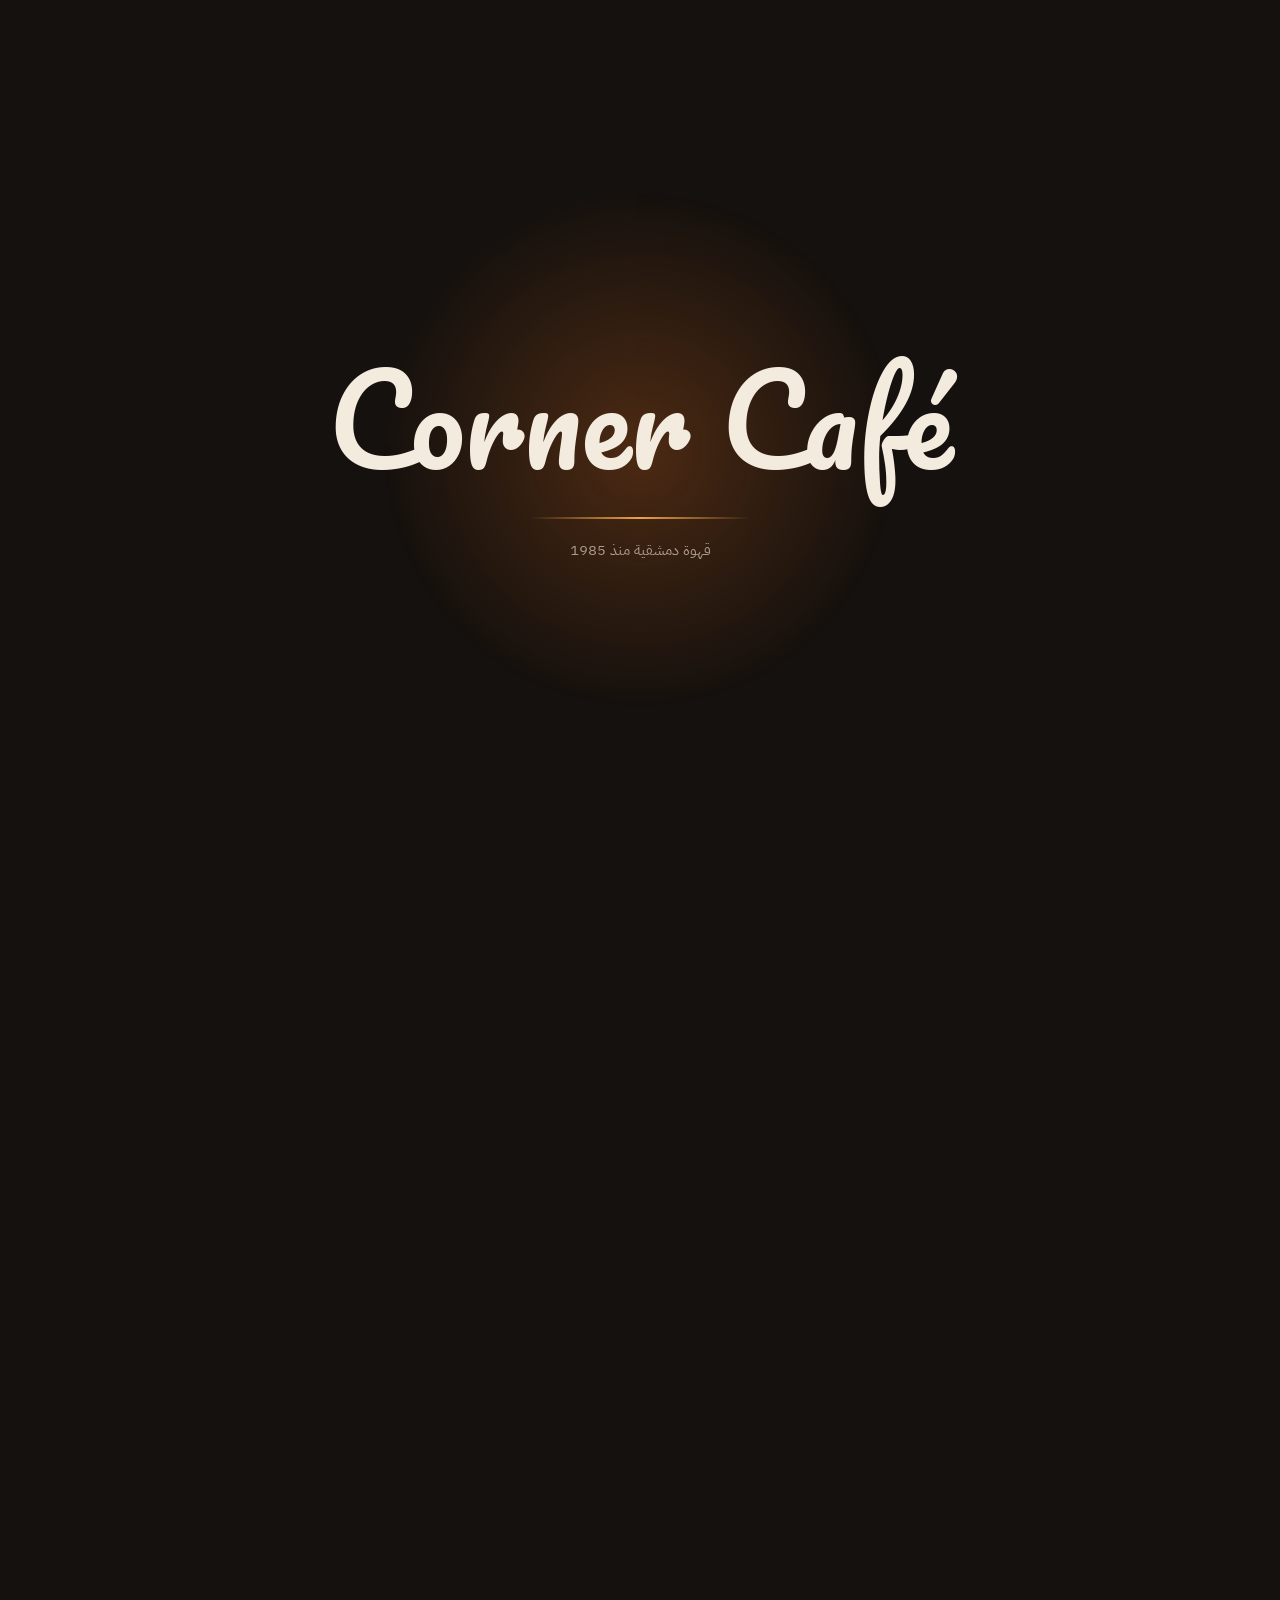
<file: index.html>
<!DOCTYPE html>
<html lang="ar" dir="rtl" data-theme="dark">
<head>
<meta charset="utf-8">
<meta name="viewport" content="width=device-width, initial-scale=1, viewport-fit=cover">
<title>القائمة</title>
<link rel="preload" href="/fonts/ibm-plex-sans-arabic-arabic-400-normal.woff2" as="font" type="font/woff2" crossorigin>
<link rel="preload" href="/fonts/ibm-plex-sans-arabic-arabic-600-normal.woff2" as="font" type="font/woff2" crossorigin>
<link rel="preload" href="/fonts/pacifico-latin-400-normal.woff2" as="font" type="font/woff2" crossorigin>
<link rel="stylesheet" href="/fonts/fonts.css">
<style>
:root[data-theme=light]{color-scheme:light;--ink:#faf5ee;--surface:#fffdf9;--raised:#f1e8dc;--line:#e2d5c4;--bone:#231a13;--muted:#6f6254;--amber:#c05610;--ember:#e07a33}
:root{color-scheme:dark;--ink:#15110e;--surface:#1e1814;--raised:#2a221c;--line:#3a2f26;--bone:#f4ebdf;--muted:#a99b8a;--amber:#f0a04b;--ember:#c8631f;
box-sizing:border-box;padding-top:env(safe-area-inset-top,0px);padding-bottom:env(safe-area-inset-bottom,0px)}
html{scroll-padding-top:env(safe-area-inset-top,0px);background:var(--ink)}
*,*::before,*::after{box-sizing:inherit}
body{margin:0;background:transparent;color:var(--bone);font:400 16px/1.5 IBM Plex Sans Arabic,system-ui,sans-serif;-webkit-font-smoothing:antialiased;padding-bottom:110px}
body::before{content:"";position:fixed;inset:0 0 auto;height:env(safe-area-inset-top,0px);background:var(--ink);z-index:60}
button{font:inherit;color:inherit;cursor:pointer;border:0;background:none}
:focus-visible{outline:2px solid var(--amber);outline-offset:3px}
.wrap{max-width:1120px;margin:0 auto;padding:0 20px}
header{position:relative;overflow:hidden;border-bottom:1px solid var(--line);padding:72px 0 52px}
header::after{content:"";position:absolute;right:-140px;top:-160px;width:440px;height:440px;border-radius:50%;background:var(--ember);opacity:.3;filter:blur(110px);pointer-events:none}
.kicker{color:var(--muted);font-size:14px;margin:0}
h1{font:600 clamp(48px,9vw,88px)/1.02 IBM Plex Sans Arabic,system-ui,sans-serif;margin:18px 0 0;letter-spacing:-.02em}
.tag{color:var(--muted);font-size:18px;max-width:34em;margin:18px 0 0}
.tools{display:flex;gap:14px;flex-wrap:wrap;margin-top:36px;position:relative;z-index:1}
.search{flex:1 1 320px;max-width:440px;background:var(--surface);border:1px solid var(--line);border-radius:99px;padding:14px 20px;color:var(--bone);font:inherit;transition:.2s}
.search:focus{border-color:var(--amber);background:var(--raised);outline:0}
.live{display:flex;align-items:center;gap:10px;background:var(--surface);border:1px solid var(--line);border-radius:99px;padding:12px 20px;font-size:14px}
.dot{width:10px;height:10px;border-radius:50%;background:#34d399;animation:ping 1.8s infinite}
@keyframes ping{0%{box-shadow:0 0 0 0 rgba(52,211,153,.6)}100%{box-shadow:0 0 0 10px rgba(52,211,153,0)}}
nav{position:sticky;top:env(safe-area-inset-top,0px);z-index:50;background:color-mix(in srgb,var(--ink) 85%,transparent);backdrop-filter:blur(10px);border-bottom:1px solid var(--line)}
nav .wrap{display:flex;gap:8px;overflow-x:auto;padding-top:12px;padding-bottom:12px;scrollbar-width:none}
nav .wrap::-webkit-scrollbar{display:none}
.tab{white-space:nowrap;padding:9px 20px;border-radius:99px;color:var(--muted);font-size:14px;font-weight:500;transition:.3s}
.tab:hover{background:var(--raised);color:var(--bone)}
.tab[aria-pressed=true]{background:var(--amber);color:var(--on,var(--ink));box-shadow:0 0 0 1px color-mix(in srgb,var(--amber) 35%,transparent),0 14px 40px -14px color-mix(in srgb,var(--ember) 60%,transparent)}
.grid{display:grid;gap:24px;grid-template-columns:1fr;padding:40px 0}
@media(min-width:640px){.grid{grid-template-columns:repeat(2,1fr)}}
@media(min-width:1000px){.grid{grid-template-columns:repeat(3,1fr)}}
.card{display:flex;flex-direction:column;background:var(--surface);border:1px solid var(--line);border-radius:24px;overflow:hidden;transition:.3s}
.card:hover{transform:scale(1.02);border-color:color-mix(in srgb,var(--amber) 50%,transparent);box-shadow:0 0 0 1px color-mix(in srgb,var(--amber) 35%,transparent),0 18px 50px -18px color-mix(in srgb,var(--ember) 45%,transparent)}
.pic{position:relative;aspect-ratio:4/3;display:grid;place-items:center;font-size:76px;overflow:hidden}
.pic span.e{transition:transform .6s}
.card:hover .pic span.e{transform:scale(1.15) rotate(-4deg)}
.pic img,.th img{position:absolute;inset:0;width:100%;height:100%;object-fit:cover;transition:transform .7s}
.card:hover .pic img{transform:scale(1.1)}
.th{position:relative;overflow:hidden}
.card{position:relative}
.sold{position:absolute;inset:0;z-index:3;display:grid;place-items:center;border-radius:inherit;background:color-mix(in srgb,var(--ink) 28%,transparent);-webkit-backdrop-filter:blur(3.5px) saturate(.85);backdrop-filter:blur(3.5px) saturate(.85);cursor:not-allowed}
.soldt{position:absolute;inset:0;z-index:4;display:grid;place-items:center;text-align:center;padding:8px;font-size:clamp(15px,4.4vw,22px);font-weight:500;line-height:1.35;color:#ffffffe6;letter-spacing:.02em;text-shadow:0 2px 18px #000a;pointer-events:none}
@media(max-width:639px){.soldt{font-size:13px;padding:6px}}
.card:has(.sold):hover{transform:none;box-shadow:none}
.badge{position:absolute;inset-inline-start:12px;top:12px;font-size:12px;font-weight:600;padding:4px 12px;border-radius:99px;background:var(--bone);color:var(--ink)}
.b-best{background:var(--amber)}.b-spicy{background:#ef4444;color:#fff}.b-veg{background:#34d399}
.body{display:flex;flex-direction:column;flex:1;padding:20px}
.row{display:flex;justify-content:space-between;gap:12px;align-items:flex-start}
h3{font:600 20px/1.25 IBM Plex Sans Arabic,system-ui,sans-serif;margin:0}
.price{color:var(--amber);font-weight:600}
.desc{color:var(--muted);font-size:14px;margin:8px 0 18px;flex:1}
.act{display:flex;justify-content:flex-end}
.add{background:var(--amber);color:var(--on,var(--ink));font-weight:600;font-size:14px;padding:10px 20px;border-radius:99px;transition:transform .2s}
.add:hover{transform:scale(1.06)}.add:active{transform:scale(.95)}
.step{display:flex;align-items:center;gap:14px;border:1px solid color-mix(in srgb,var(--amber) 60%,transparent);border-radius:99px;padding:5px 8px}
.step b{min-width:16px;text-align:center;font-size:14px}
.rd{width:32px;height:32px;border-radius:50%;display:grid;place-items:center;font-size:18px;line-height:1}
.rd:hover{background:var(--raised)}.rd.p{background:var(--amber);color:var(--on,var(--ink))}
.empty{grid-column:1/-1;text-align:center;color:var(--muted);padding:80px 0}
.bar{position:fixed;left:50%;bottom:calc(24px + env(safe-area-inset-bottom,0px));transform:translateX(-50%);z-index:40;display:flex;align-items:center;gap:14px;background:var(--amber);color:var(--on,var(--ink));font-weight:600;padding:12px 24px 12px 14px;border-radius:99px;box-shadow:0 0 0 1px color-mix(in srgb,var(--amber) 35%,transparent),0 18px 50px -10px color-mix(in srgb,var(--ember) 60%,transparent);transition:transform .2s;white-space:nowrap}
.bar:hover{transform:translateX(-50%) scale(1.05)}
.cnt{display:grid;place-items:center;min-width:28px;height:28px;border-radius:50%;background:var(--ink);color:var(--amber);font-size:14px;animation:pop .3s}
@keyframes pop{50%{transform:scale(1.35)}}
.ov{position:fixed;inset:0;z-index:70;background:rgba(0,0,0,.6);backdrop-filter:blur(4px)}
.dr{position:fixed;top:0;inset-inline-end:0;bottom:0;width:min(440px,100%);z-index:71;background:var(--surface);border-inline-start:1px solid var(--line);display:flex;flex-direction:column;animation:in .35s cubic-bezier(.2,.8,.2,1);padding-top:env(safe-area-inset-top,0px)}
@keyframes in{from{transform:translateX(calc(100% * var(--d,1)))}}
.dh{display:flex;justify-content:space-between;align-items:center;padding:20px;border-bottom:1px solid var(--line)}
.dh h2{font:600 26px IBM Plex Sans Arabic,system-ui,sans-serif;margin:0}
.x{width:40px;height:40px;border-radius:50%;font-size:22px}.x:hover{background:var(--raised)}
.lines{flex:1;overflow-y:auto;list-style:none;margin:0;padding:0 20px}
.lines li{display:flex;align-items:center;gap:14px;padding:16px 0;border-bottom:1px solid var(--line)}
.th{width:56px;height:56px;border-radius:14px;display:grid;place-items:center;font-size:30px}
.lines .n{flex:1;font-weight:500;line-height:1.25}.lines .n small{display:block;color:var(--amber);margin-top:4px;font-size:14px}
.ft{padding:20px calc(20px + env(safe-area-inset-bottom,0px)) 20px 20px;border-top:1px solid var(--line);font-size:14px}
.ft div{display:flex;justify-content:space-between;color:var(--muted);margin-bottom:8px}
.ft .t{color:var(--bone);font-size:18px;font-weight:600;padding-top:8px}
.go{width:100%;margin-top:14px;background:var(--amber);color:var(--on,var(--ink));font-weight:600;padding:14px;border-radius:99px}
.msg{flex:1;display:flex;flex-direction:column;align-items:center;justify-content:center;text-align:center;gap:10px;padding:32px;color:var(--muted)}
.msg h2{font:600 24px IBM Plex Sans Arabic,system-ui,sans-serif;color:var(--bone);margin:0}
.sk{background:linear-gradient(100deg,var(--raised) 30%,var(--line) 50%,var(--raised) 70%)!important;background-size:200% 100%!important;animation:sh 1.3s infinite linear}
.sk .e{opacity:0}
@keyframes sh{to{background-position:-200% 0}}
.skl{height:16px;border-radius:8px;background:var(--raised);animation:pu 1.3s infinite}
@keyframes pu{50%{opacity:.5}}
.chips{display:flex;flex-wrap:wrap;align-items:center;gap:12px;padding-top:32px}
.chip{display:flex;align-items:center;gap:8px;border:1px solid var(--line);border-radius:99px;padding:8px 16px;font-size:14px;color:var(--muted);transition:.3s}
.chip:hover{border-color:var(--muted);color:var(--bone)}
.chip[aria-pressed=true]{border-color:var(--amber);background:color-mix(in srgb,var(--amber) 15%,transparent);color:var(--amber)}
.count{margin-inline-start:auto;color:var(--muted);font-size:14px}
.toast{position:fixed;left:50%;top:calc(16px + env(safe-area-inset-top,0px));transform:translate(-50%,-160%);opacity:0;z-index:80;display:flex;align-items:center;gap:10px;background:color-mix(in srgb,var(--surface) 95%,transparent);border:1px solid color-mix(in srgb,var(--amber) 40%,transparent);border-radius:99px;padding:12px 20px;font-size:14px;font-weight:500;box-shadow:0 0 0 1px color-mix(in srgb,var(--amber) 20%,transparent),0 18px 50px -18px color-mix(in srgb,var(--ember) 50%,transparent);backdrop-filter:blur(8px);transition:transform .35s cubic-bezier(.2,.8,.2,1),opacity .35s;pointer-events:none;white-space:nowrap;max-width:calc(100vw - 32px)}
.toast.show{transform:translate(-50%,0);opacity:1}
[dir=rtl]{--d:-1}
[dir=rtl] body,[dir=rtl] h1,[dir=rtl] h2,[dir=rtl] h3,[dir=rtl] button,[dir=rtl] input{font-family:IBM Plex Sans Arabic,system-ui,sans-serif}
#bg{position:fixed;inset:0;z-index:-1;width:100%;height:100%;pointer-events:none}
.ctl{position:absolute;top:20px;inset-inline-end:20px;z-index:2;display:flex;gap:8px}
.ib{height:40px;min-width:40px;padding:0 12px;display:flex;align-items:center;justify-content:center;gap:6px;border:1px solid var(--line);border-radius:99px;background:var(--surface);color:var(--bone);font-size:14px;font-weight:600;transition:.2s}
.ib:hover{border-color:var(--amber);transform:scale(1.05)}
@media(prefers-reduced-motion:reduce){*{animation-duration:.01ms!important;transition-duration:.01ms!important}}

.add:disabled{opacity:.4;cursor:not-allowed;transform:none}
.ap{position:fixed;inset:0;z-index:90;background:var(--ink);overflow-y:auto;padding:calc(20px + env(safe-area-inset-top,0px)) 0 60px}
.ah{display:flex;justify-content:space-between;align-items:center;gap:12px;flex-wrap:wrap;margin-bottom:16px}
.ah h2{font:600 30px IBM Plex Sans Arabic,system-ui,sans-serif;margin:0}.ctl2{display:flex;gap:8px}
.atabs{display:flex;gap:8px;margin-bottom:20px;overflow-x:auto;scrollbar-width:none}
.ghost{border:1px solid var(--line);border-radius:99px;padding:9px 16px;font-size:14px;background:var(--surface);transition:.2s}.ghost:hover{border-color:var(--amber)}
.dg{color:#ef4444}
.rows{display:flex;flex-direction:column;gap:10px;margin:16px 0}
.rw{display:flex;align-items:center;gap:12px;background:var(--surface);border:1px solid var(--line);border-radius:18px;padding:10px 14px}
.rw .n{flex:1;min-width:0;line-height:1.3}.rw .n b{display:block;font-weight:600}.rw .n small{display:block;color:var(--muted);font-size:13px}
.sw{width:46px;height:26px;border-radius:99px;background:var(--raised);border:1px solid var(--line);position:relative;flex:none}
.sw::after{content:"";position:absolute;top:2px;inset-inline-start:2px;width:20px;height:20px;border-radius:50%;background:#fff;transition:.2s}
.sw[aria-checked=true]{background:var(--amber)}.sw[aria-checked=true]::after{inset-inline-start:22px}
.pn{background:var(--surface);border:1px solid var(--line);border-radius:24px;padding:20px;display:flex;flex-direction:column;gap:14px;margin-bottom:16px}
.fl{display:flex;flex-direction:column;gap:6px;font-size:13px;color:var(--muted)}
.fi{background:var(--raised);border:1px solid var(--line);border-radius:14px;padding:11px 14px;color:var(--bone);font:inherit;width:100%}.fi:focus{border-color:var(--amber);outline:0}
.g2{display:grid;grid-template-columns:1fr 1fr;gap:12px}.ck{display:flex;gap:8px;align-items:center}.br{display:flex;gap:10px;justify-content:flex-end;flex-wrap:wrap}
.mo{position:fixed;inset:0;z-index:95;background:rgba(0,0,0,.6);backdrop-filter:blur(4px);display:grid;place-items:center;padding:16px}
.md{width:min(480px,100%);max-height:92vh;overflow-y:auto;margin:0}
.lg{width:min(360px,calc(100% - 32px));margin:18vh auto 0;display:flex;flex-direction:column;gap:12px;text-align:center}.lg h2{font:600 30px IBM Plex Sans Arabic,system-ui,sans-serif;margin:0}
.stats{display:grid;grid-template-columns:repeat(3,1fr);gap:12px}.stats div{background:var(--surface);border:1px solid var(--line);border-radius:18px;padding:14px;display:flex;flex-direction:column}.stats b{font:600 20px IBM Plex Sans Arabic,system-ui,sans-serif;color:var(--amber)}.stats span{font-size:13px;color:var(--muted)}
.ir{display:flex;gap:12px;align-items:center}.pv{width:64px;height:64px;border-radius:14px;background:var(--raised);overflow:hidden;flex:none}.pv img{width:100%;height:100%;object-fit:cover}.ic{flex:1;min-width:0;display:flex;flex-direction:column;gap:6px}
.sc{display:flex;gap:8px;flex-wrap:wrap;align-items:center}.sc button{width:30px;height:30px;border-radius:50%;border:2px solid var(--line)}
.qb{background:#fff;padding:14px;border-radius:18px;display:inline-block}.mt{color:var(--muted);text-align:center;padding:40px 0;margin:0}
@media print{body>*{visibility:hidden}#qrp,#qrp *{visibility:visible}#qrp{position:fixed;inset:0;background:#fff;color:#000;justify-content:center}}

body{line-height:1.75;-webkit-tap-highlight-color:transparent}
h1{font-family:Pacifico,Aref Ruqaa,IBM Plex Sans Arabic,serif;font-weight:400;line-height:1.35;letter-spacing:0;font-size:clamp(40px,12vw,76px);margin-top:12px}
h3{font-weight:600;line-height:1.5}

body{padding-bottom:40px}
header{padding:36px 0 24px}
.kicker{font-size:15px}.tag{font-size:17px;margin-top:12px}
.tools{margin-top:22px;gap:10px}.search{flex:1 1 100%;max-width:none;font-size:17px}
.tab{min-height:44px;font-size:16px;padding:9px 20px}
.chips{padding-top:20px}.grid{gap:14px;padding:20px 0 28px}
@media(max-width:639px){.wrap{padding:0 16px}.card{flex-direction:row;border-radius:20px}.pic{width:116px;aspect-ratio:auto;min-height:116px;flex:none;font-size:42px}.body{padding:12px 14px;min-width:0;justify-content:center}.row{flex-direction:column;gap:2px}h3{font-size:18px}.desc{font-size:14.5px;margin:4px 0 6px;flex:none;display:-webkit-box;-webkit-line-clamp:2;-webkit-box-orient:vertical;overflow:hidden}.price{font-size:16px}}
@media(hover:none){.card:hover{transform:none;box-shadow:none}.card:hover .pic img{transform:none}}

.e{position:absolute;inset:0;display:grid;place-items:center}.e svg{width:80%;height:80%;filter:drop-shadow(0 6px 10px #0006)}

header{padding:22px 0 16px}
h1{font-size:clamp(34px,10.5vw,60px);margin:6px 0 0;text-wrap:balance}
.kicker{font-size:14px}.tag{font-size:15px;margin-top:8px}
.tools{margin-top:16px;gap:8px}.search{min-width:0;width:100%;flex:1 1 100%;padding:12px 18px}
.live{padding:6px 14px;font-size:13px}.chips{padding-top:14px}
@media(max-width:639px){.pic{width:104px;min-height:104px}}

/* compact phone layout */
@media(max-width:639px){
body{font-size:14px;line-height:1.5;padding-bottom:24px}
.wrap{padding:0 12px}
header{padding:12px 0 10px}
.kicker{font-size:12px}
h1{font-size:clamp(26px,8.5vw,34px);margin:2px 0 0;line-height:1.3}
.tag{font-size:13px;margin-top:2px;line-height:1.5}
.tools{margin-top:10px;gap:6px}
.search{padding:9px 14px;font-size:14px;min-height:0}
.live{padding:4px 10px;font-size:12px;gap:6px}.dot{width:8px;height:8px}
nav .wrap{padding-top:8px;padding-bottom:8px;gap:6px}
.tab{min-height:34px;font-size:14px;padding:5px 14px}
.chips{padding-top:8px}.count{font-size:12px}
.grid{gap:8px;padding:8px 0 20px}
.card{border-radius:14px}
.pic{width:84px;min-height:84px}
.body{padding:8px 10px}
h3{font-size:15px;line-height:1.35}
.price{font-size:13px}
.desc{font-size:12px;line-height:1.45;margin:2px 0 0}
.badge{font-size:10px;padding:1px 8px;inset-inline-start:5px;top:5px}
}

/* ===== ترويسة: الاسم بالمنتصف + البحث ===== */
header#hero{padding:44px 0 20px;text-align:center}
header#hero .wrap{text-align:center}
header#hero h1{font-size:clamp(44px,15vw,120px);margin:0 0 20px;line-height:1.4;text-align:center;text-wrap:balance}
header#hero .tools{margin:0 auto;max-width:560px;justify-content:center}
/* ===== شاشة افتتاحية (أنيميشن Cinder & Salt) ===== */
.card.rise{animation:rise .5s cubic-bezier(.2,.8,.2,1) backwards;animation-delay:calc(var(--i)*45ms)}
@keyframes rise{from{opacity:0;transform:translateY(28px)}}
body:not(.ready) .rv{opacity:0}
.ready .rv{animation:rise .5s cubic-bezier(.2,.8,.2,1) backwards;animation-delay:calc(var(--r)*60ms)}
#intro{position:fixed;inset:0;z-index:200;cursor:pointer}
body:not(.ready) header,body:not(.ready) nav,body:not(.ready) main{visibility:hidden}
.ready nav,.ready main{animation:fi .5s backwards}
@keyframes fi{from{opacity:0}}
#intro .mark{position:absolute;inset:0;display:flex;flex-direction:column;align-items:center;justify-content:center;gap:18px;padding:0 20px;text-align:center;transition:opacity .5s,transform .9s,filter .6s}
#intro.out .mark{opacity:0;transform:scale(1.12);filter:blur(8px)}
#intro .glow{position:absolute;left:50%;top:50%;width:520px;height:520px;max-width:90vw;transform:translate(-50%,-50%);border-radius:50%;background:var(--ember);opacity:.28;filter:blur(110px);animation:gl 2.4s ease-out both}
@keyframes gl{from{opacity:0;transform:translate(-50%,-50%) scale(.4)}}
#intro .nm{position:relative;font:400 clamp(44px,13vw,120px)/1.35 "Pacifico","Aref Ruqaa","IBM Plex Sans Arabic",serif;letter-spacing:0;display:flex;flex-wrap:wrap;justify-content:center;color:var(--bone)}
#intro .nm span{display:inline-block;animation:lt .9s cubic-bezier(.2,.8,.2,1) backwards;animation-delay:calc(var(--k)*55ms + .2s)}
@keyframes lt{from{opacity:0;transform:translateY(40px) rotate(4deg);filter:blur(12px)}}
#intro .ln{position:relative;height:2px;width:min(220px,50vw);background:linear-gradient(90deg,transparent,var(--amber),transparent);animation:lw .9s .9s cubic-bezier(.2,.8,.2,1) backwards}
@keyframes lw{from{transform:scaleX(0);opacity:0}}
#intro p{position:relative;margin:0;color:var(--muted);font-size:15px;animation:fd .8s 1.3s backwards}
@keyframes fd{from{opacity:0;transform:translateY(10px)}}
/* ===== خلفيات أشفّ ===== */
.card{background:color-mix(in srgb,var(--bone) 5%,transparent);border-color:color-mix(in srgb,var(--bone) 14%,transparent);-webkit-backdrop-filter:none;backdrop-filter:none}
.search{background:color-mix(in srgb,var(--bone) 6%,transparent);border-color:color-mix(in srgb,var(--bone) 16%,transparent);-webkit-backdrop-filter:none;backdrop-filter:none}
.search:focus{background:color-mix(in srgb,var(--bone) 10%,transparent)}
nav{background:color-mix(in srgb,var(--ink) 12%,transparent);border-bottom-color:color-mix(in srgb,var(--bone) 12%,transparent);-webkit-backdrop-filter:blur(14px);backdrop-filter:blur(14px)}
.tab:hover{background:color-mix(in srgb,var(--bone) 10%,transparent)}
.chip{background:color-mix(in srgb,var(--bone) 4%,transparent);border-color:color-mix(in srgb,var(--bone) 16%,transparent)}
.dr{background:color-mix(in srgb,var(--surface) 88%,transparent);-webkit-backdrop-filter:none;backdrop-filter:none}
.ov{background:rgba(0,0,0,.4);-webkit-backdrop-filter:none;backdrop-filter:none}
.toast{-webkit-backdrop-filter:none;backdrop-filter:none}

/* أداء: توهج بتدرّج لوني بدل blur ضخم + تأخير الأنيميشن لحد ما الشاشة تنفتح */
#intro .glow{background:radial-gradient(closest-side,color-mix(in srgb,var(--ember) 70%,transparent),transparent);filter:none;opacity:.45;will-change:transform,opacity}
header::after{background:radial-gradient(closest-side,color-mix(in srgb,var(--ember) 70%,transparent),transparent);filter:none;opacity:.3}
body:not(.ready) .card.rise{animation-play-state:paused}
#intro .mark,#intro .nm span{will-change:transform,opacity}

/* السعر على يسار البطاقة بنفس سطر الاسم */
.row{flex-direction:row!important;justify-content:space-between;align-items:baseline;gap:10px!important}
.row h3{flex:1;min-width:0}
.row .price{flex:none;white-space:nowrap}
/* اسم المقهى: Pacifico (أقوى من قاعدة [dir=rtl] h1) */
html header#hero h1#brand{font-family:Pacifico,"Aref Ruqaa","IBM Plex Sans Arabic",serif!important;font-weight:400!important}
</style>
<script>var r=document.documentElement;r.dataset.theme="dark";r.lang="ar";r.dir="rtl"</script>
<script src="/vendor/supabase.js"></script>
<script src="config.js"></script>
</head>
<body>
<canvas id="bg" aria-hidden="true"></canvas>

<div id="intro" aria-hidden="true"><div class="mark"><div class="glow"></div><div class="nm" id="inm"></div><div class="ln"></div><p id="isub"></p></div></div>
<header id="hero"><div class="wrap">
  <img id="logo" alt="" hidden style="width:64px;height:64px;border-radius:50%;object-fit:cover;margin-bottom:16px">
  <h1 class="rv" style="--r:0" id="brand">Corner Café</h1>
  <div class="tools rv" style="--r:1"><input id="q" class="search" type="search" placeholder="ابحث عن مشروب أو حلوى" aria-label="بحث في القائمة"></div>
</div></header>
<nav aria-label="Menu categories"><div class="wrap" id="tabs"></div></nav>
<main class="wrap"><div class="chips" id="chips"></div><div class="grid" id="grid"></div></main>
<div class="toast" id="toast" role="status" aria-live="polite"></div>


<script>
const SEEDC=["الكل","مشروبات ساخنة","مشروبات باردة","حلويات","مأكولات خفيفة"];
// h = gradient hue for the dish tile, e = emoji
const SEED=[
{id:"h1",img:"img/h1.jpg",c:1,n:"قهوة عربية",p:120,e:"☕",h:30,d:"قهوة مهيّلة بالهيل تُقدَّم بدلّة نحاسية."},
{id:"h2",img:"img/h2.jpg",c:1,n:"إسبريسو",p:100,e:"☕",h:24,d:"جرعة مركزة من القهوة الغنية مع طبقة كريمية كثيفة."},
{id:"h3",img:"img/h3.jpg",c:1,n:"كابتشينو",p:180,t:"الأكثر طلباً",e:"☕",h:34,d:"مزيج متوازن من الإسبريسو والحليب المبخر مع رغوة غنية ومزينة بالرسم."},
{id:"h4",img:"img/h4.jpg",c:1,n:"لاتيه",p:200,e:"🥛",h:36,d:"قهوة إسبريسو مع حليب مبخر ورغوة ناعمة."},
{id:"h5",img:"img/h5.jpg",c:1,n:"شاي بالنعناع",p:80,e:"🍵",h:26,d:"شاي أخضر دافئ بأوراق النعناع الطازجة."},
{id:"k1",img:"img/k1.jpg",c:2,n:"آيس لاتيه",p:220,e:"🧊",h:30,d:"إسبريسو مركز مع حليب بارد ومكعبات الثلج."},
{id:"k2",img:"img/k2.jpg",c:2,n:"ليموناضة بالنعناع",p:150,e:"🍋",h:60,d:"عصير ليمون طازج ومنعش مع أوراق النعناع."},
{id:"k3",img:"img/k3.jpg",c:2,n:"موهيتو فريز",p:200,t:"جديد",e:"🍓",h:350,d:"موهيتو فوار بالفراولة الطازجة والنعناع والليمون."},
{id:"s1",img:"img/s1.jpg",c:3,n:"بوظة بالفستق",p:200,e:"🍨",h:90,d:"آيس كريم كريمي بنكهة الفستق الحلبي وقطع المقرمشة."},
{id:"s2",img:"img/s2.jpg",c:3,n:"براونيز",p:180,t:"الأكثر طلباً",e:"🍫",h:20,d:"قطع كيك براونيز غنية بالشوكولاتة الداكنة."},
{id:"f1",img:"img/f1.jpg",c:4,n:"كرواسان بالجبنة",p:150,e:"🥐",h:40,d:"كرواسون دافئ محشو بالجبنة الذائبة."},
{id:"p1",img:"img/p1.jpg",c:4,n:"بوشار",p:100,e:"🍿",h:44,d:"فشار طازج ومقرمش مملح بخفة."},
{id:"f3",img:"img/f3.jpg",c:4,n:"كرواسان بالشوكولا",p:170,e:"🥐",h:28,d:"كرواسون هش محشو ومزين بالشوكولاتة الغنية."}
];
const SK="cafe-cache";let CATS,MENU,ST;
const DEF_ST={name:"Corner Café",kicker:"قهوة دمشقية منذ 1985",tag:"قهوة مختارة وحلويات طازجة، بنكهة الشام.",tables:"مفتوح يومياً 8 ص – 12 م",logo:"",color:"",cur:"SYP",svc:0,url:"",ca:{}};
/* كاش محلي للعرض السريع (أو القائمة الأصلية إذا ما في اتصال)، وبعدها نسحب الجديد من Supabase */
function loadData(){let d=null;try{d=JSON.parse(localStorage.getItem(SK))}catch(e){}
 ST=Object.assign({},DEF_ST,d&&d.st);CATS=d&&Array.isArray(d.cats)&&d.cats.length?d.cats:SEEDC.slice();MENU=d&&Array.isArray(d.menu)?d.menu:SEED.map(x=>({...x,ok:true}))}
const CFG=window.CAFE_CONFIG||{};
const sb=(window.supabase&&CFG.SUPABASE_URL&&!/YOUR-/.test(CFG.SUPABASE_URL))?window.supabase.createClient(CFG.SUPABASE_URL,CFG.SUPABASE_ANON_KEY):null;
let syncing=false,again=false;
async function sync(){if(!sb)return;if(syncing){again=true;return}syncing=true;
 try{const[c,m,s]=await Promise.all([sb.from("categories").select("*").order("id"),sb.from("menu_items").select("*").order("sort").order("created_at"),sb.from("settings").select("data").eq("id",1).maybeSingle()]);
  const err=c.error||m.error||s.error;if(err)throw err;
  const cats=["الكل"];c.data.forEach(x=>{cats[x.id]=x.name});
  const d={st:Object.assign({},DEF_ST,s.data&&s.data.data),cats,menu:m.data};
  try{localStorage.setItem(SK,JSON.stringify(d))}catch(e){}
  CATS=d.cats;MENU=d.menu;ST=d.st;if(cat>=CATS.length)cat=0;applyUI();
 }catch(e){console.warn("Supabase sync failed",e)}
 syncing=false;if(again){again=false;sync()}}
function startSync(){sync();if(!sb)return;let t;const go=()=>{clearTimeout(t);t=setTimeout(sync,300)};
 const ch=sb.channel("cafe-live");["menu_items","categories","settings"].forEach(tb=>ch.on("postgres_changes",{event:"*",schema:"public",table:tb},go));ch.subscribe();
 document.addEventListener("visibilitychange",()=>{if(!document.hidden)sync()})}
loadData();
const PH={};
function art(d){const h=d.h||30,e=d.e||"",k=s=>[...s].some(c=>e.includes(c));
 const kind=k("☕🥛")?"cup":k("🍵")?"tea":k("🧊🍋🍓🍹🥤🍊🍉")?"ice":k("🍨🍦")?"cream":k("🍫🍪🍰🧁🍩🍮")?"cake":k("🥐🍞🥖")?"cro":k("🥪🍔🌯")?"sand":(["cup","cup","ice","cake","cro"][d.c]||"cup");
 const L=`hsl(${h} 70% 56%)`,D=`hsl(${h} 55% 24%)`,M=`hsl(${h} 55% 42%)`;
 const S={
 cup:`<ellipse cx="100" cy="152" rx="64" ry="13" fill="#f4ebdf" opacity=".9"/><path d="M52 84H148V114A48 36 0 0 1 52 114Z" fill="#fff8ef"/><ellipse cx="100" cy="84" rx="48" ry="10" fill="#e8dccb"/><ellipse cx="100" cy="85" rx="42" ry="7" fill="${D}"/><path d="M148 94h8a14 14 0 0 1 0 26h-10" fill="none" stroke="#fff8ef" stroke-width="7" stroke-linecap="round"/><path d="M84 66c-9-10 9-14 0-26M104 66c-9-10 9-14 0-26M124 66c-9-10 9-14 0-26" fill="none" stroke="#fff" stroke-opacity=".55" stroke-width="4" stroke-linecap="round"/>`,
 tea:`<ellipse cx="100" cy="154" rx="44" ry="9" fill="#f4ebdf" opacity=".9"/><path d="M70 72h60l-7 82H77z" fill="#fff" fill-opacity=".14" stroke="#fff" stroke-opacity=".8" stroke-width="3" stroke-linejoin="round"/><path d="M72.5 92h55l-4.5 60H77z" fill="hsl(26 75% 40%)" fill-opacity=".92"/><path d="M96 74c-10-22 6-36 24-32-4 20-12 30-24 32zM104 78c8-18 24-24 36-14-8 16-22 20-36 14z" fill="#5fc99a"/>`,
 ice:`<path d="M62 54h76l-9 100a9 9 0 0 1-9 8H80a9 9 0 0 1-9-8z" fill="#fff" fill-opacity=".14" stroke="#fff" stroke-opacity=".8" stroke-width="3" stroke-linejoin="round"/><path d="M66.5 84h67l-5 70a6 6 0 0 1-6 5H78a6 6 0 0 1-6-5z" fill="${L}" fill-opacity=".92"/><rect x="78" y="70" width="24" height="24" rx="5" fill="#fff" fill-opacity=".6" transform="rotate(-14 90 82)"/><rect x="102" y="86" width="22" height="22" rx="5" fill="#fff" fill-opacity=".5" transform="rotate(12 113 97)"/><path d="M116 22l-10 80" stroke="#fff" stroke-width="6" stroke-linecap="round"/>`,
 cream:`<ellipse cx="100" cy="156" rx="46" ry="9" fill="#f4ebdf" opacity=".9"/><path d="M68 112h64l-10 44H78z" fill="#fff8ef"/><circle cx="86" cy="104" r="24" fill="${L}"/><circle cx="116" cy="106" r="22" fill="hsl(${h+40} 55% 66%)"/><circle cx="100" cy="82" r="22" fill="hsl(${h+80} 50% 72%)"/><circle cx="100" cy="58" r="7" fill="#e0453a"/>`,
 cake:`<ellipse cx="100" cy="158" rx="68" ry="12" fill="#fff" opacity=".85"/><path d="M58 104l44-22 46 22-46 24z" fill="${M}"/><path d="M58 104l44 24v30L58 134z" fill="${D}"/><path d="M102 128l46-24v30l-46 24z" fill="hsl(${h} 50% 32%)"/><circle cx="90" cy="102" r="4" fill="#fff" opacity=".5"/><circle cx="112" cy="108" r="4" fill="#fff" opacity=".5"/><circle cx="102" cy="94" r="4" fill="#fff" opacity=".5"/>`,
 cro:`<path d="M36 132C36 90 70 64 100 64s64 26 64 68c-18-10-26-26-64-26s-46 16-64 26z" fill="hsl(34 78% 58%)"/><path d="M70 82l10 28M100 70v34M130 82l-10 28" stroke="hsl(30 70% 38%)" stroke-width="4" stroke-linecap="round" fill="none"/><path d="M44 122c18-8 30-20 56-20s38 12 56 20" stroke="#fff" stroke-opacity=".3" stroke-width="4" fill="none" stroke-linecap="round"/>`,
 sand:`<path d="M46 98a54 30 0 0 1 108 0z" fill="#e3b46a"/><rect x="40" y="98" width="120" height="9" rx="4" fill="#f2c94c"/><path d="M38 109q12 9 24 0t24 0 24 0 24 0 24 0v6H38z" fill="#5fc99a"/><rect x="42" y="117" width="116" height="10" rx="5" fill="#e0453a"/><rect x="46" y="127" width="108" height="22" rx="11" fill="#e3b46a"/>`};
 return `<svg viewBox="0 0 200 200" aria-hidden="true">${S[kind]}</svg>`}
// Real Unsplash photo with explicit crop params; if it cannot load, the emoji tile underneath stays visible
const photo=(id,w,alt)=>{const d=MENU.find(x=>x.id===id)||{},u=d.img||(PH[id]&&`https://images.unsplash.com/photo-${PH[id]}?auto=format&fit=crop&w=${w}&q=80`)||"[data-uri]";return `<img src="${u.replace(/"/g,"%22")}" alt="${alt}" loading="lazy" onload="this.parentNode.classList.remove('sk');if(this.src.startsWith('data:image/gif'))this.remove()" onerror="this.parentNode.classList.remove('sk');this.remove()">`};
const money=n=>ST.cur==="SYP"?Math.round(n).toLocaleString("en-US")+" "+(lang==="ar"?"ل.س":"SYP"):new Intl.NumberFormat("en-US",{style:"currency",currency:"USD"}).format(n);
const grad=h=>`linear-gradient(135deg,hsl(${h} 70% 32%),hsl(${h} 45% 14%))`;
const bcls=t=>t==="الأكثر طلباً"?"b-best":"";
let enter=false,cat=0,query="",cart={},open=false,placed=false,loading=true,diet={veg:false,spicy:false},lang="ar",theme="dark";
// English text is the key; Arabic is looked up, anything missing falls back to English
const T=k=>(ST.ca||{})[k]||k,dn=d=>d.n,dd=d=>d.d||"";
const AD=id=>{const d=MENU.find(x=>x.id===id);return lang==="ar"?dn(d)+" أُضيف إلى طلبك":d.n+" added to your order";};

function visible(){const q=query.trim().toLowerCase();
  const any=diet.veg||diet.spicy; // both chips on = dishes matching either
  return MENU.filter(d=>(!any||(diet.veg&&d.t==="Vegetarian")||(diet.spicy&&d.t==="Spicy"))&&(cat===0||d.c===cat)&&(!q||(d.n+" "+d.d).toLowerCase().includes(q)));}
function renderTabs(){
  document.getElementById("tabs").innerHTML=CATS.map((c,i)=>`<button class="tab" aria-pressed="${i===cat}" data-cat="${i}">${T(c)}</button>`).join("");}
function renderGrid(){
  if(loading){document.getElementById("grid").innerHTML=Array.from({length:6},()=>'<article class="card"><div class="pic sk"></div><div class="body"><div class="skl" style="width:60%;height:22px"></div><div class="skl" style="width:100%;margin-top:12px"></div><div class="skl" style="width:80%;margin-top:8px"></div></div></article>').join("");return;}
  const list=visible();renderChips(list.length);const en=enter;enter=false;
  document.getElementById("grid").innerHTML=list.length?list.map((d,i)=>{
    const q=cart[d.id]||0;
    return `<article class="card${en?" rise":""}" style="--i:${i}"><div class="pic sk" style="background:${grad(d.h)}"><span class="e" aria-hidden="true">${art(d)}</span>${photo(d.id,600,esc(d.n))}${d.t&&d.ok!==false?`<span class="badge ${bcls(d.t)}">${T(d.t)}</span>`:""}${d.ok===false?`<span class="soldt">غير متوفر حالياً</span>`:""}</div>
    <div class="body"><div class="row"><h3>${esc(dn(d))}</h3><span class="price">${money(d.p)}</span></div><p class="desc">${esc(dd(d))}</p>
    </div>${d.ok===false?`<div class="sold" role="status" aria-label="غير متوفر حالياً"></div>`:""}</article>`}).join("")
    :`<div class="empty">${"ما في نتائج. جرّب كلمة ثانية أو امسح البحث."}</div>`;}
const lines=()=>MENU.filter(d=>cart[d.id]).map(d=>({d,q:cart[d.id]}));
function renderBar(){
  const L=lines(),n=L.reduce((s,l)=>s+l.q,0),t=L.reduce((s,l)=>s+l.q*l.d.p,0);
  document.getElementById("bar").innerHTML=n&&!open?`<button class="bar" id="openCart"><span class="cnt" key="${n}">${n}</span>${T("View order")} · ${money(t)}</button>`:"";}
function renderDrawer(){
  const el=document.getElementById("drawer");
  if(!open){el.innerHTML="";document.body.style.overflow="";return;}
  document.body.style.overflow="hidden";
  const L=lines(),sub=L.reduce((s,l)=>s+l.q*l.d.p,0);
  let inner;
  if(placed)inner=`<div class="msg"><div style="font-size:56px">✅</div><h2>${T("Order sent to the kitchen")}</h2><p>${T("We’ll bring it to your table in about 20 minutes.")}</p><button class="add" id="back">${T("Back to the menu")}</button></div>`;
  else if(!L.length)inner=`<div class="msg"><div style="font-size:40px">🛍️</div><p>${T("Your order is empty. Add a dish from the menu to start.")}</p></div>`;
  else inner=`<ul class="lines">${L.map(({d,q})=>`<li><div class="th" style="background:${grad(d.h)}">${d.e}${photo(d.id,120,"")}</div><div class="n">${esc(dn(d))}<small>${money(d.p*q)}</small></div>
    <div class="step"><button class="rd" data-rm="${d.id}" aria-label="Remove one ${esc(d.n)}">−</button><b>${q}</b><button class="rd p" data-add="${d.id}" aria-label="Add another ${esc(d.n)}">+</button></div></li>`).join("")}</ul>
    <div class="ft"><div><span>${T("Subtotal")}</span><span>${money(sub)}</span></div><div><span>${(lang==="ar"?"الخدمة":"Service")+" ("+ST.svc+"%)"}</span><span>${money(sub*ST.svc/100)}</span></div>
    <div class="t"><span>${T("Total")}</span><span>${money(sub*(1+ST.svc/100))}</span></div><button class="go" id="place">${T("Place order")}</button></div>`;
  el.innerHTML=`<div class="ov" id="ov"></div><aside class="dr" role="dialog" aria-modal="true" aria-label="Your order"><div class="dh"><h2>${T("Your order")}</h2><button class="x" id="close" aria-label="Close order">×</button></div>${inner}</aside>`;}
function renderChips(n){
  const N=loading?MENU.length:(n===undefined?visible().length:n);
  document.getElementById("chips").innerHTML=`<span class="count">${N} صنف</span>`;}
const IC={sun:'<svg width="18" height="18" viewBox="0 0 24 24" fill="none" stroke="currentColor" stroke-width="2" stroke-linecap="round"><circle cx="12" cy="12" r="4"/><path d="M12 2v2M12 20v2M4.9 4.9l1.4 1.4M17.7 17.7l1.4 1.4M2 12h2M20 12h2M4.9 19.1l1.4-1.4M17.7 6.3l1.4-1.4"/></svg>',moon:'<svg width="18" height="18" viewBox="0 0 24 24" fill="none" stroke="currentColor" stroke-width="2" stroke-linecap="round"><path d="M21 12.8A9 9 0 1 1 11.2 3a7 7 0 0 0 9.8 9.8z"/></svg>',lang:'<svg width="16" height="16" viewBox="0 0 24 24" fill="none" stroke="currentColor" stroke-width="2" stroke-linecap="round"><circle cx="12" cy="12" r="10"/><path d="M2 12h20M12 2a15 15 0 0 1 0 20M12 2a15 15 0 0 0 0 20"/></svg>'};
// Applies theme + language to the document, saves them, and re-renders every translated part
function applyUI(){applyBrand();
  const r=document.documentElement;r.dataset.theme=theme;r.lang=lang;r.dir=lang==="ar"?"rtl":"ltr";
  try{localStorage.setItem("cs-lang",lang);localStorage.setItem("cs-theme",theme);}catch(e){}
  document.getElementById("q").placeholder="ابحث عن مشروب أو حلوى";
  renderTabs();all();}
let tt;
function toast(msg,bad){const el=document.getElementById("toast");el.textContent=(bad?"⚠️ ":"✅ ")+msg;el.classList.add("show");clearTimeout(tt);tt=setTimeout(()=>el.classList.remove("show"),2200);}
function all(){renderGrid();}
function closeDrawer(){open=false;placed=false;all();}
const esc=s=>String(s??"").replace(/[&<>"']/g,c=>({"&":"&amp;","<":"&lt;",">":"&gt;",'"':"&quot;","'":"&#39;"}[c]));
function applyBrand(){const r=document.documentElement.style,c=ST.color;
 if(c){const n=parseInt(c.slice(1),16),l=(.299*(n>>16)+.587*((n>>8)&255)+.114*(n&255))/255;r.setProperty("--amber",c);r.setProperty("--ember","color-mix(in srgb,"+c+" 70%,#000)");r.setProperty("--on",l>.6?"#1a1209":"#fff")}
 else{["--amber","--ember","--on"].forEach(k=>r.removeProperty(k))}
 const lg=document.getElementById("logo");if(ST.logo){lg.src=ST.logo;lg.hidden=false}else lg.hidden=true;
 document.getElementById("brand").textContent=ST.name;document.title=ST.name+" | القائمة"}


document.addEventListener("click",e=>{
  const t=e.target.closest("button,.ov");if(!t)return;
  if(t.dataset.cat!==undefined){cat=+t.dataset.cat;renderTabs();renderGrid();}
  else if(t.id==="langBtn"){lang=lang==="en"?"ar":"en";applyUI();}
  else if(t.id==="themeBtn"){theme=theme==="dark"?"light":"dark";applyUI();}
  else if(t.dataset.diet){diet[t.dataset.diet]=!diet[t.dataset.diet];renderGrid();}
  else if(t.dataset.add){cart[t.dataset.add]=(cart[t.dataset.add]||0)+1;all();toast(AD(t.dataset.add));}
  else if(t.dataset.rm){if((cart[t.dataset.rm]||0)<=1)delete cart[t.dataset.rm];else cart[t.dataset.rm]--;all();}
  else if(t.id==="openCart"){open=true;all();}
  else if(t.id==="close"||t.id==="ov"||t.id==="back")closeDrawer();
});
document.addEventListener("keydown",e=>{if(e.key==="Escape"&&open)closeDrawer();});
document.getElementById("q").addEventListener("input",e=>{query=e.target.value;renderGrid();});
applyUI();startSync();
// 3D ember background: glowing particles rising through real depth, parallax on pointer + scroll, theme-aware
function initEmbers(){
  if(!window.THREE)return;
  const canvas=document.getElementById("bg");let R;
  try{R=new THREE.WebGLRenderer({canvas,alpha:true});}catch(e){return;}
  const reduce=matchMedia("(prefers-reduced-motion: reduce)").matches,N=innerWidth<700?260:700;
  R.setPixelRatio(Math.min(devicePixelRatio,innerWidth<700?1.5:2));
  const scene=new THREE.Scene(),cam=new THREE.PerspectiveCamera(50,1,.1,100);cam.position.z=10;
  const pos=new Float32Array(N*3),sd=new Float32Array(N),sp=new Float32Array(N);
  for(let i=0;i<N;i++){pos.set([(Math.random()-.5)*26,(Math.random()-.5)*14,Math.random()*10-6],i*3);sd[i]=Math.random();sp[i]=.25+Math.random()*.5;}
  const g=new THREE.BufferGeometry();
  g.setAttribute("position",new THREE.BufferAttribute(pos,3));g.setAttribute("aSeed",new THREE.BufferAttribute(sd,1));g.setAttribute("aSpeed",new THREE.BufferAttribute(sp,1));
  const m=new THREE.ShaderMaterial({transparent:true,depthWrite:false,
    uniforms:{uTime:{value:0},uPx:{value:R.getPixelRatio()},uOpacity:{value:1},uGather:{value:1},uA:{value:new THREE.Vector3()},uB:{value:new THREE.Vector3()}},
    vertexShader:`attribute float aSeed;attribute float aSpeed;uniform float uTime;uniform float uPx;uniform float uGather;varying float vAlpha;varying float vMix;
    void main(){vec3 p=position;p.y=mod(position.y+uTime*aSpeed+7.0,14.0)-7.0;p.x+=sin(uTime*.35+aSeed*6.2831)*.5;p.z+=cos(uTime*.28+aSeed*6.2831)*.3;
    float t=(p.y+7.0)/14.0;float tw=.55+.45*sin(uTime*2.5+aSeed*40.0);
    vec3 o=vec3(sin(aSeed*91.3),cos(aSeed*57.1),sin(aSeed*33.7))*(.35+1.4*fract(aSeed*17.0));
    float a=uTime*(.5+aSeed*1.2);o.xz=mat2(cos(a),-sin(a),sin(a),cos(a))*o.xz;
    p=mix(p,o,uGather);
    vec4 mv=modelViewMatrix*vec4(p,1.0);gl_Position=projectionMatrix*mv;gl_PointSize=(4.0+aSeed*9.0)*uPx*(10.0/-mv.z)*(1.0-.4*uGather);
    float al=smoothstep(0.0,.1,t)*(1.0-smoothstep(.55,1.0,t))*tw;vAlpha=mix(al,tw,uGather)*(1.0-.35*uGather);vMix=aSeed;}`,
    fragmentShader:`uniform vec3 uA;uniform vec3 uB;uniform float uOpacity;varying float vAlpha;varying float vMix;
    void main(){float d=length(gl_PointCoord-.5);float a=smoothstep(.5,.0,d);gl_FragColor=vec4(mix(uA,uB,vMix),a*a*vAlpha*uOpacity);}`});
  const pts=new THREE.Points(g,m);scene.add(pts);
  let mx=0,my=0,time=reduce?5:0,last=performance.now(),spreadAt=0;
  window.emberOpen=()=>{spreadAt=performance.now()||1;};
  if(window.emberOpened)window.emberOpen();
  if(reduce)m.uniforms.uGather.value=0;
  const draw=()=>R.render(scene,cam);
  const theme=()=>{const l=document.documentElement.dataset.theme==="light";
    m.uniforms.uA.value.set(...(l?[.75,.34,.06]:[.94,.63,.29]));m.uniforms.uB.value.set(...(l?[.88,.48,.2]:[.78,.39,.12]));
    m.uniforms.uOpacity.value=l?.5:.95;m.blending=l?THREE.NormalBlending:THREE.AdditiveBlending;m.needsUpdate=true;if(reduce)draw();};
  const size=()=>{R.setSize(innerWidth,innerHeight,false);cam.aspect=innerWidth/innerHeight;cam.updateProjectionMatrix();if(reduce)draw();};
  const frame=now=>{time+=Math.min((now-last)/1000,.05);last=now;m.uniforms.uTime.value=time;
    if(spreadAt){const k=Math.min((now-spreadAt)/1900,1),e=k<.5?4*k*k*k:1-Math.pow(-2*k+2,3)/2;m.uniforms.uGather.value=1-e;}
    pts.rotation.y+=(mx*.18-pts.rotation.y)*.04;pts.rotation.x+=(my*.1-pts.rotation.x)*.04;pts.position.y=scrollY*.004;draw();};
  const start=()=>{last=performance.now();R.setAnimationLoop(frame);};
  new MutationObserver(theme).observe(document.documentElement,{attributes:true,attributeFilter:["data-theme"]});
  theme();size();addEventListener("resize",size);
  if(!reduce){addEventListener("pointermove",e=>{mx=e.clientX/innerWidth-.5;my=e.clientY/innerHeight-.5;},{passive:true});
    document.addEventListener("visibilitychange",()=>document.hidden?R.setAnimationLoop(null):start());start();}
}
// الجمر خلفية تجميلية: ما نحمّلها إلا بعد ما تظهر القائمة، وما نحمّلها على النت البطيء أو توفير البيانات
function loadEmbers(){const c=navigator.connection||{};
  if(c.saveData||/^(slow-2g|2g|3g)$/.test(c.effectiveType||""))return;
  const s=document.createElement("script");s.src="/vendor/three.min.js";s.onload=initEmbers;document.head.appendChild(s)}
addEventListener("load",()=>setTimeout(loadEmbers,3000));
// The menu is static, so this short delay stands in for a real fetch and shows the skeleton state

// شاشة افتتاحية: الاسم يطلع حرف حرف، الجمر يتجمّع ثم ينتشر، والقائمة تطلع من تحت لفوق
const REDUCE=matchMedia("(prefers-reduced-motion: reduce)").matches;
function reveal(){loading=false;enter=true;renderGrid();}
function intro(){
  const el=document.getElementById("intro");
  const ready=()=>{document.body.classList.add("ready");};
  setTimeout(()=>{if(!document.body.classList.contains("ready")){ready();if(loading)reveal();}},9000);
  if(REDUCE){el.remove();ready();setTimeout(reveal,250);return;}
  const nm=ST.name||"";
  document.getElementById("inm").innerHTML=/[\u0600-\u06FF]/.test(nm)?`<span style="--k:0">${esc(nm)}</span>`:[...nm].map((c,i)=>`<span style="--k:${i}">${c===" "?"&nbsp;":esc(c)}</span>`).join("");
  document.getElementById("inm").style.direction=/[\u0600-\u06FF]/.test(nm)?"rtl":"ltr";
  document.getElementById("isub").textContent=ST.kicker||"";
  document.body.style.overflow="hidden";
  // نجهّز القائمة ونفك ضغط الصور وقت الافتتاحية، حتى ما يصير تقطيع لما تنفتح
  setTimeout(()=>{reveal();document.querySelectorAll(".card img").forEach(im=>{im.decode&&im.decode().catch(()=>{})});},350);
  let done=false;
  const openIt=()=>{if(done)return;done=true;
    const wait=window.emberOpen?1500:500;
    window.emberOpened=true;if(window.emberOpen)window.emberOpen();el.classList.add("out");
    setTimeout(()=>{el.remove();document.body.style.overflow="";},1100);
    setTimeout(ready,wait);};
  el.addEventListener("click",openIt);setTimeout(openIt,2700);
}
// ننتظر الخطوط (بحد أقصى 1.5 ثانية) حتى ما يظهر الاسم بخط مؤقت ثم يتبدل
Promise.race([Promise.all([document.fonts.load('400 1em Pacifico'),document.fonts.load('600 1em "IBM Plex Sans Arabic"')]),new Promise(r=>setTimeout(r,1500))]).catch(()=>{}).then(intro);
</script>
</body>
</html>
</file>
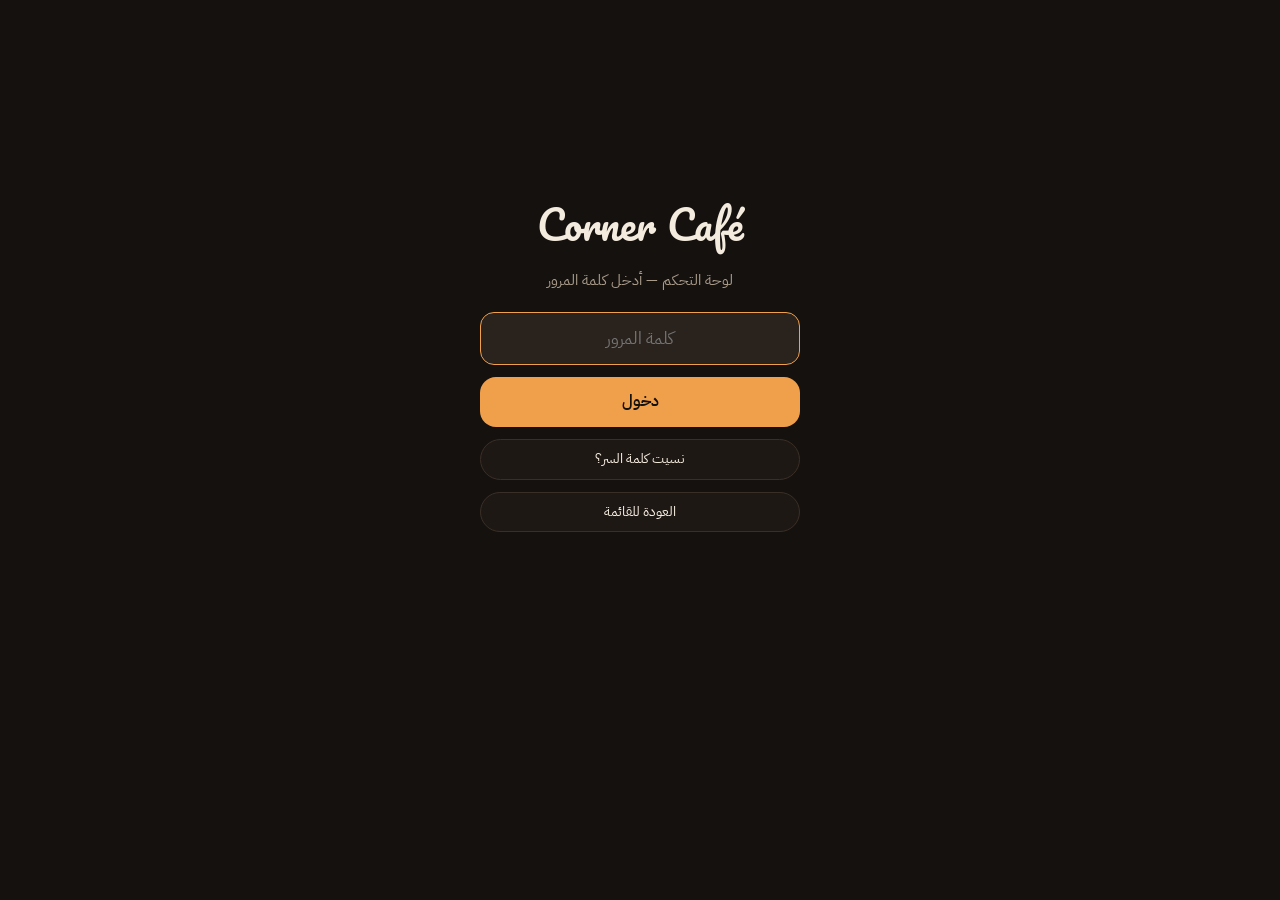
<file: admin.html>
<!DOCTYPE html>
<html lang="ar" dir="rtl" data-theme="dark">
<head>
<meta charset="utf-8">
<meta name="viewport" content="width=device-width, initial-scale=1, viewport-fit=cover">
<title>لوحة التحكم</title>
<link rel="manifest" href="/manifest.webmanifest">
<meta name="theme-color" content="#15110e">
<link rel="icon" href="/icons/icon-192.png">
<link rel="apple-touch-icon" href="/icons/icon-180.png">
<meta name="mobile-web-app-capable" content="yes">
<meta name="apple-mobile-web-app-capable" content="yes">
<meta name="apple-mobile-web-app-title" content="لوحة الكافيه">
<meta name="apple-mobile-web-app-status-bar-style" content="black-translucent">
<link rel="preload" href="/fonts/ibm-plex-sans-arabic-arabic-400-normal.woff2" as="font" type="font/woff2" crossorigin>
<link rel="preload" href="/fonts/ibm-plex-sans-arabic-arabic-600-normal.woff2" as="font" type="font/woff2" crossorigin>
<link rel="preload" href="/fonts/pacifico-latin-400-normal.woff2" as="font" type="font/woff2" crossorigin>
<link rel="stylesheet" href="/fonts/fonts.css">
<style>
:root{color-scheme:dark;--ink:#15110e;--surface:#1e1814;--raised:#2a221c;--line:#3a2f26;--bone:#f4ebdf;--muted:#a99b8a;--amber:#f0a04b;--ember:#c8631f;--on:#15110e;--bad:#f0735f;--ok:#34d399}
*,*::before,*::after{box-sizing:border-box}
html{background:var(--ink)}
body{margin:0;background:var(--ink);color:var(--bone);font:400 16px/1.6 "IBM Plex Sans Arabic",system-ui,sans-serif;-webkit-font-smoothing:antialiased;-webkit-tap-highlight-color:transparent}
button,input,select,textarea{font:inherit;color:inherit}
button{cursor:pointer;border:0;background:none;padding:0}
:focus-visible{outline:2px solid var(--amber);outline-offset:2px}
[hidden]{display:none!important}

/* header */
.top{position:sticky;top:0;z-index:20;background:color-mix(in srgb,var(--ink) 88%,transparent);backdrop-filter:blur(10px);border-bottom:1px solid var(--line);padding-top:env(safe-area-inset-top,0px)}
.top .in{max-width:720px;margin:0 auto;padding:14px 16px 12px;display:flex;flex-direction:column;align-items:center;gap:4px;text-align:center}
.logo{width:56px;height:56px;border-radius:50%;object-fit:cover;flex:none}
.ttl{max-width:100%;line-height:1.35}
.ttl b{display:block;font:400 clamp(32px,10vw,48px)/1.35 "Pacifico","Aref Ruqaa","IBM Plex Sans Arabic",serif;overflow-wrap:anywhere}
.ttl small{color:var(--muted);font-size:13px}
.ghost{display:inline-flex;align-items:center;justify-content:center;gap:6px;border:1px solid var(--line);border-radius:99px;padding:8px 16px;font-size:14px;background:var(--surface);min-height:40px;white-space:nowrap;text-decoration:none;color:var(--bone)}
.ghost:hover{border-color:var(--amber)}
.ghost.dg{color:var(--bad)}

/* page */
.pg{max-width:720px;margin:0 auto;padding:18px 16px calc(100px + env(safe-area-inset-bottom,0px))}
.btn{display:flex;align-items:center;justify-content:center;gap:8px;width:100%;min-height:50px;background:var(--amber);color:var(--on);font-weight:600;border-radius:16px;padding:12px 20px}
.btn:active{transform:scale(.98)}
.btn.sm{width:auto;min-height:44px;padding:10px 22px;border-radius:99px}
.sum{color:var(--muted);font-size:14px;margin:14px 0 4px}
.warn{display:flex;gap:12px;align-items:center;background:color-mix(in srgb,var(--amber) 14%,var(--surface));border:1px solid color-mix(in srgb,var(--amber) 45%,transparent);border-radius:16px;padding:12px 14px;font-size:14px;margin-bottom:14px}
.warn span{flex:1}

/* filters */
.chips{display:flex;gap:8px;overflow-x:auto;scrollbar-width:none;padding:10px 0 4px;margin:0 -16px;padding-inline:16px}
.chips::-webkit-scrollbar{display:none}
.chip{white-space:nowrap;min-height:40px;padding:8px 18px;border-radius:99px;border:1px solid var(--line);color:var(--muted);font-size:15px;background:transparent}
.chip[aria-pressed=true]{background:var(--amber);border-color:var(--amber);color:var(--on);font-weight:600}
.chip.edit{border-style:dashed}

/* dish rows */
.gh{margin:22px 0 8px;font-size:14px;color:var(--muted);font-weight:500}
.rows{display:flex;flex-direction:column;gap:8px}
.rw{display:flex;align-items:center;gap:6px;background:var(--surface);border:1px solid var(--line);border-radius:18px;padding:8px 8px 8px 12px}
.rw.off .rb{opacity:.5}
.rw{gap:4px}
.rw{flex-direction:column;align-items:stretch;gap:8px;padding:12px}
.rn{font-weight:600;font-size:16px;line-height:1.4;overflow-wrap:anywhere}
.rr{display:flex;align-items:center;gap:6px}
.rw.off .rn{opacity:.5}
.rh{display:flex;align-items:baseline;justify-content:space-between;gap:10px}
.rn{flex:1;min-width:0}
.rp{flex:none;color:var(--amber);font-weight:600;font-size:15px;white-space:nowrap}
.rw.off .rp{opacity:.5}
.rb{flex:1}
.ib{flex:none;width:40px;height:40px;display:grid;place-items:center;border-radius:12px;border:1px solid var(--line);background:var(--raised);color:var(--bone)}
.ib svg{width:20px;height:20px}
.ib.del{color:#ef6a5e;border-color:color-mix(in srgb,#ef6a5e 40%,var(--line))}
.ib:active{transform:scale(.94)}
.tg{min-width:50px}

.rb{flex:1;min-width:0;display:flex;align-items:center;gap:12px;text-align:start;min-height:60px;border-radius:12px}
.th{position:relative;width:56px;height:56px;border-radius:14px;overflow:hidden;flex:none}
.th .e{position:absolute;inset:0;display:grid;place-items:center}.th .e svg{width:86%;height:86%}
.th img{position:absolute;inset:0;width:100%;height:100%;object-fit:cover}
.rb .n{min-width:0;line-height:1.35}
.rb .n b{display:block;font-weight:600;white-space:nowrap;overflow:hidden;text-overflow:ellipsis}
.rb .n small{color:var(--amber);font-size:14px}
.tg{display:flex;flex-direction:column;align-items:center;gap:2px;min-width:56px;padding:6px 4px;font-size:12px;color:var(--muted)}
.sw{position:relative;width:46px;height:26px;border-radius:99px;background:var(--raised);border:1px solid var(--line);transition:.2s}
.sw::after{content:"";position:absolute;top:2px;inset-inline-start:2px;width:20px;height:20px;border-radius:50%;background:#fff;transition:.2s}
.tg[aria-checked=true] .sw{background:var(--ok);border-color:var(--ok)}
.tg[aria-checked=true] .sw::after{inset-inline-start:22px}
.tg[aria-checked=true]{color:var(--ok)}
.empty{text-align:center;color:var(--muted);padding:48px 16px}

/* forms */
.card{background:var(--surface);border:1px solid var(--line);border-radius:22px;padding:18px;display:flex;flex-direction:column;gap:14px;margin-bottom:16px}
.card h2{margin:0;font-size:17px;font-weight:600}
.fl{display:flex;flex-direction:column;gap:6px;font-size:14px;color:var(--muted)}
.fi{width:100%;background:var(--raised);border:1px solid var(--line);border-radius:14px;padding:12px 14px;font-size:16px;color:var(--bone);min-height:48px}
.fi:focus{border-color:var(--amber);outline:0}
textarea.fi{resize:vertical;min-height:72px}
.hint{color:var(--muted);font-size:13px;margin:0}
.seg{display:flex;gap:8px;flex-wrap:wrap}
.seg input{position:absolute;opacity:0;pointer-events:none}
.seg label{min-height:44px;min-width:44px;display:inline-flex;align-items:center;justify-content:center;padding:6px 16px;border-radius:14px;border:1px solid var(--line);background:var(--raised);color:var(--bone);font-size:15px;cursor:pointer}
.seg.em label{font-size:24px;padding:4px 10px}
.seg input:checked+span,.seg label:has(input:checked){border-color:var(--amber);background:color-mix(in srgb,var(--amber) 20%,transparent);color:var(--amber)}
.seg input:focus-visible+span,.seg label:has(input:focus-visible){outline:2px solid var(--amber)}
.sc{display:flex;gap:10px;flex-wrap:wrap;align-items:center}
.sc button{width:44px;height:44px;border-radius:50%;border:3px solid var(--surface);box-shadow:0 0 0 1px var(--line)}
.sc button[aria-pressed=true]{box-shadow:0 0 0 2px var(--bone)}
.sc input[type=color]{width:44px;height:44px;border:0;background:none;padding:0;border-radius:50%}
.up{display:flex;align-items:center;gap:12px}
.pv{width:72px;height:72px;border-radius:16px;background:var(--raised);border:1px dashed var(--line);overflow:hidden;flex:none;display:grid;place-items:center;color:var(--muted);font-size:26px}
.pv img{width:100%;height:100%;object-fit:cover}
.up .bs{display:flex;flex-wrap:wrap;gap:8px}
.up input[type=file]{position:absolute;opacity:0;width:1px;height:1px}
.cb{display:flex;align-items:center;gap:10px;font-size:16px;color:var(--bone)}
.cb input{width:22px;height:22px;accent-color:var(--amber)}
.pr{display:flex;align-items:center;gap:10px}.pr .fi{flex:1}.pr span{color:var(--muted);font-size:14px;white-space:nowrap}
.g2{display:grid;grid-template-columns:1fr 1fr;gap:12px}
@media(max-width:420px){.g2{grid-template-columns:1fr}}

/* bottom nav */
.bt{position:fixed;inset-inline:0;bottom:0;z-index:30;background:color-mix(in srgb,var(--surface) 94%,transparent);backdrop-filter:blur(12px);border-top:1px solid var(--line);padding-bottom:env(safe-area-inset-bottom,0px)}
.bt .in{max-width:720px;margin:0 auto;display:grid;grid-template-columns:repeat(3,1fr)}
.bt button{display:flex;flex-direction:column;align-items:center;gap:2px;padding:10px 4px 9px;font-size:13px;color:var(--muted);min-height:58px}
.bt button[aria-current=page]{color:var(--amber);font-weight:600}
.bt svg{width:24px;height:24px}

/* sheet */
.mo{position:fixed;inset:0;z-index:50;background:rgba(0,0,0,.6);backdrop-filter:blur(3px);display:flex;align-items:flex-end;justify-content:center}
.sh{width:min(520px,100%);max-height:94vh;overflow-y:auto;background:var(--surface);border:1px solid var(--line);border-radius:26px 26px 0 0;padding:20px 18px calc(20px + env(safe-area-inset-bottom,0px));display:flex;flex-direction:column;gap:16px;animation:up .28s cubic-bezier(.2,.8,.2,1)}
@keyframes up{from{transform:translateY(40px);opacity:0}}
@media(min-width:640px){.mo{align-items:center}.sh{border-radius:26px}}
.sh h2{margin:0;font-size:20px;font-weight:600}
.shh{display:flex;justify-content:space-between;align-items:center}
.x{width:44px;height:44px;border-radius:50%;font-size:24px;margin:-8px;color:var(--muted)}
.br{display:flex;gap:10px}.br .btn{flex:1}
.link{color:var(--bad);font-size:15px;min-height:44px;text-align:center}

/* qr */
.qr{align-items:center;text-align:center}
.qr h2{font:400 28px "Pacifico","Aref Ruqaa","IBM Plex Sans Arabic",serif}
.qb{background:#fff;padding:14px;border-radius:18px;display:inline-block}
.qb canvas,.qb img{display:block;width:220px!important;height:220px!important}

/* login */
.lg{max-width:360px;margin:0 auto;padding:22vh 20px 0;display:flex;flex-direction:column;gap:12px;text-align:center}
.lg h1{font:400 40px/1.3 "Pacifico","Aref Ruqaa","IBM Plex Sans Arabic",serif;margin:0 0 6px}
.lg p{margin:0 0 8px;color:var(--muted);font-size:15px}
.lg .fi{text-align:center;font-size:17px;letter-spacing:0}
.lg .fi:not(:placeholder-shown){font-size:24px;letter-spacing:.4em;padding-inline-start:calc(14px + .4em)}

/* toast */
.toast{position:fixed;left:50%;top:calc(14px + env(safe-area-inset-top,0px));transform:translate(-50%,-180%);z-index:90;background:var(--surface);border:1px solid color-mix(in srgb,var(--amber) 45%,transparent);border-radius:99px;padding:11px 20px;font-size:15px;font-weight:500;transition:transform .3s cubic-bezier(.2,.8,.2,1);pointer-events:none;white-space:nowrap;max-width:calc(100vw - 32px);overflow:hidden;text-overflow:ellipsis}
.toast.show{transform:translate(-50%,0)}
@media(prefers-reduced-motion:reduce){*{animation:none!important;transition:none!important}}
@page{margin:0}@media print{html,body{background:#fff!important;height:100%;overflow:hidden}body>*{visibility:hidden}#qrp,#qrp *{visibility:visible}#qrp{position:fixed;inset:0;background:#fff;color:#000;justify-content:center;gap:5vh;border:0;border-radius:0;padding:0}#qrp h2{font-size:96px;color:#000;line-height:1.3}#qrp .qb{padding:0;border-radius:0}#qrp .qb canvas,#qrp .qb img{width:min(78vw,15cm)!important;height:auto!important}#qrp .hint{font-size:40px;color:#000;margin:0}}
/* ===== تصغير الواجهة على الموبايل ===== */
@media(max-width:520px){
body{font-size:14px}
.top .in{padding:8px 12px 8px;gap:0}
.ttl b{font-size:clamp(24px,7.5vw,32px)}
.ttl small{font-size:12px}
.pg{padding:12px 12px calc(76px + env(safe-area-inset-bottom,0px))}
.btn{min-height:42px;padding:8px 16px;border-radius:13px;font-size:15px}
.sum{font-size:12.5px;margin:10px 0 2px;line-height:1.5}
.warn{font-size:12.5px;padding:9px 11px;border-radius:13px}
.ghost{font-size:13px;min-height:34px;padding:5px 12px}
.chips{padding-top:8px;margin:0 -12px;padding-inline:12px;gap:6px}
.chip{min-height:34px;padding:5px 14px;font-size:13px}
.gh{margin:14px 0 6px;font-size:13px}
.rows{gap:6px}
.rw{padding:9px 10px;border-radius:14px;gap:6px}
.rn{font-size:15px;line-height:1.35}
.rp{font-size:14px}
.th{width:44px;height:44px;border-radius:11px}
.ib{width:34px;height:34px;border-radius:10px}
.ib svg{width:17px;height:17px}
.tg{min-width:44px;padding:2px;font-size:11px;gap:1px}
.sw{width:38px;height:22px}
.sw::after{width:16px;height:16px}
.tg[aria-checked=true] .sw::after{inset-inline-start:18px}
.bt button{min-height:50px;font-size:11.5px;padding:7px 4px 6px}
.bt svg{width:21px;height:21px}
.card{padding:14px;border-radius:18px;gap:11px}
.card h2{font-size:15px}
.fl{font-size:12.5px}
.fi{min-height:42px;padding:9px 12px;font-size:15px;border-radius:12px}
.sh{padding:16px 14px calc(16px + env(safe-area-inset-bottom,0px));gap:12px}
.sh h2{font-size:17px}
.x{width:38px;height:38px;font-size:22px}
.seg label{min-height:38px;font-size:14px;padding:4px 12px}
.pv{width:60px;height:60px}
.cb{font-size:14px}
.link{font-size:14px;min-height:38px}
}
</style>
<script src="/vendor/qrcode.min.js"></script>
<script src="/vendor/supabase.js"></script>
<script src="config.js"></script>
</head>
<body>
<div id="app"></div>
<div class="toast" id="toast" role="status" aria-live="polite"></div>
<script>
/* ---------- البيانات (نفس مفاتيح menu.html حتى يبقى الاثنان متوافقين) ---------- */
const SEEDC=["الكل","مشروبات ساخنة","مشروبات باردة","حلويات","مأكولات خفيفة"];
const DEF_ST={name:"Corner Café",kicker:"",tag:"",tables:"",logo:"",color:"",cur:"SYP",svc:0,url:"",ca:{}};
let CATS=SEEDC.slice(),MENU=[],ST=Object.assign({},DEF_ST);
const CFG=window.CAFE_CONFIG||{};
const sb=(window.supabase&&CFG.SUPABASE_URL&&!/YOUR-/.test(CFG.SUPABASE_URL))?window.supabase.createClient(CFG.SUPABASE_URL,CFG.SUPABASE_ANON_KEY):null;
const fail=e=>toast("تعذّر الحفظ: "+((e&&e.message)||e),1);
async function pull(){
 const[c,m,s]=await Promise.all([sb.from("categories").select("*").order("id"),sb.from("menu_items").select("*").order("sort").order("created_at"),sb.from("settings").select("data").eq("id",1).maybeSingle()]);
 const err=c.error||m.error||s.error;if(err){fail(err);return false}
 CATS=["الكل"];c.data.forEach(x=>{CATS[x.id]=x.name});MENU=m.data;ST=Object.assign({},DEF_ST,s.data&&s.data.data);return true}
async function saveST(){const{error}=await sb.from("settings").upsert({id:1,data:ST});if(error)fail(error)}

const PH={};
function art(d){const h=d.h||30,e=d.e||"",k=s=>[...s].some(c=>e.includes(c));
 const kind=k("☕🥛")?"cup":k("🍵")?"tea":k("🧊🍋🍓🍹🥤🍊🍉")?"ice":k("🍨🍦")?"cream":k("🍫🍪🍰🧁🍩🍮")?"cake":k("🥐🍞🥖")?"cro":k("🥪🍔🌯")?"sand":(["cup","cup","ice","cake","cro"][d.c]||"cup");
 const L=`hsl(${h} 70% 56%)`,D=`hsl(${h} 55% 24%)`,M=`hsl(${h} 55% 42%)`;
 const S={
 cup:`<ellipse cx="100" cy="152" rx="64" ry="13" fill="#f4ebdf" opacity=".9"/><path d="M52 84H148V114A48 36 0 0 1 52 114Z" fill="#fff8ef"/><ellipse cx="100" cy="84" rx="48" ry="10" fill="#e8dccb"/><ellipse cx="100" cy="85" rx="42" ry="7" fill="${D}"/><path d="M148 94h8a14 14 0 0 1 0 26h-10" fill="none" stroke="#fff8ef" stroke-width="7" stroke-linecap="round"/><path d="M84 66c-9-10 9-14 0-26M104 66c-9-10 9-14 0-26M124 66c-9-10 9-14 0-26" fill="none" stroke="#fff" stroke-opacity=".55" stroke-width="4" stroke-linecap="round"/>`,
 tea:`<ellipse cx="100" cy="154" rx="44" ry="9" fill="#f4ebdf" opacity=".9"/><path d="M70 72h60l-7 82H77z" fill="#fff" fill-opacity=".14" stroke="#fff" stroke-opacity=".8" stroke-width="3" stroke-linejoin="round"/><path d="M72.5 92h55l-4.5 60H77z" fill="hsl(26 75% 40%)" fill-opacity=".92"/><path d="M96 74c-10-22 6-36 24-32-4 20-12 30-24 32zM104 78c8-18 24-24 36-14-8 16-22 20-36 14z" fill="#5fc99a"/>`,
 ice:`<path d="M62 54h76l-9 100a9 9 0 0 1-9 8H80a9 9 0 0 1-9-8z" fill="#fff" fill-opacity=".14" stroke="#fff" stroke-opacity=".8" stroke-width="3" stroke-linejoin="round"/><path d="M66.5 84h67l-5 70a6 6 0 0 1-6 5H78a6 6 0 0 1-6-5z" fill="${L}" fill-opacity=".92"/><rect x="78" y="70" width="24" height="24" rx="5" fill="#fff" fill-opacity=".6" transform="rotate(-14 90 82)"/><rect x="102" y="86" width="22" height="22" rx="5" fill="#fff" fill-opacity=".5" transform="rotate(12 113 97)"/><path d="M116 22l-10 80" stroke="#fff" stroke-width="6" stroke-linecap="round"/>`,
 cream:`<ellipse cx="100" cy="156" rx="46" ry="9" fill="#f4ebdf" opacity=".9"/><path d="M68 112h64l-10 44H78z" fill="#fff8ef"/><circle cx="86" cy="104" r="24" fill="${L}"/><circle cx="116" cy="106" r="22" fill="hsl(${h+40} 55% 66%)"/><circle cx="100" cy="82" r="22" fill="hsl(${h+80} 50% 72%)"/><circle cx="100" cy="58" r="7" fill="#e0453a"/>`,
 cake:`<ellipse cx="100" cy="158" rx="68" ry="12" fill="#fff" opacity=".85"/><path d="M58 104l44-22 46 22-46 24z" fill="${M}"/><path d="M58 104l44 24v30L58 134z" fill="${D}"/><path d="M102 128l46-24v30l-46 24z" fill="hsl(${h} 50% 32%)"/><circle cx="90" cy="102" r="4" fill="#fff" opacity=".5"/><circle cx="112" cy="108" r="4" fill="#fff" opacity=".5"/><circle cx="102" cy="94" r="4" fill="#fff" opacity=".5"/>`,
 cro:`<path d="M36 132C36 90 70 64 100 64s64 26 64 68c-18-10-26-26-64-26s-46 16-64 26z" fill="hsl(34 78% 58%)"/><path d="M70 82l10 28M100 70v34M130 82l-10 28" stroke="hsl(30 70% 38%)" stroke-width="4" stroke-linecap="round" fill="none"/><path d="M44 122c18-8 30-20 56-20s38 12 56 20" stroke="#fff" stroke-opacity=".3" stroke-width="4" fill="none" stroke-linecap="round"/>`,
 sand:`<path d="M46 98a54 30 0 0 1 108 0z" fill="#e3b46a"/><rect x="40" y="98" width="120" height="9" rx="4" fill="#f2c94c"/><path d="M38 109q12 9 24 0t24 0 24 0 24 0 24 0v6H38z" fill="#5fc99a"/><rect x="42" y="117" width="116" height="10" rx="5" fill="#e0453a"/><rect x="46" y="127" width="108" height="22" rx="11" fill="#e3b46a"/>`};
 return `<svg viewBox="0 0 200 200" aria-hidden="true">${S[kind]}</svg>`}

async function upImg(file,max){const url=await new Promise((res,rej)=>{const r=new FileReader();r.onerror=rej;r.onload=()=>{const im=new Image();im.onerror=rej;im.onload=()=>{const k=Math.min(1,max/Math.max(im.width,im.height)),c=document.createElement("canvas");c.width=im.width*k;c.height=im.height*k;c.getContext("2d").drawImage(im,0,0,c.width,c.height);c.toBlob(res,"image/jpeg",.8)};im.src=r.result};r.readAsDataURL(file)});
 const path=Date.now().toString(36)+"-"+Math.random().toString(36).slice(2,8)+".jpg";
 const{error}=await sb.storage.from("menu-images").upload(path,url,{contentType:"image/jpeg",cacheControl:"31536000"});if(error)throw error;
 return sb.storage.from("menu-images").getPublicUrl(path).data.publicUrl}
function shrink(file,max,cb){toast("جاري رفع الصورة…");upImg(file,max).then(cb).catch(fail)}

const esc=s=>String(s??"").replace(/[&<>"']/g,c=>({"&":"&amp;","<":"&lt;",">":"&gt;",'"':"&quot;","'":"&#39;"}[c]));
const grad=h=>`linear-gradient(135deg,hsl(${h} 70% 32%),hsl(${h} 45% 14%))`;
const T=k=>(ST.ca||{})[k]||k;
const money=n=>ST.cur==="SYP"?Math.round(n).toLocaleString("en-US")+" ل.س":new Intl.NumberFormat("en-US",{style:"currency",currency:"USD"}).format(n);
const cur=()=>ST.cur==="SYP"?"ل.س":"$";
const nf=n=>Number(n).toLocaleString("en-US");

/* ---------- الحالة ---------- */
const app=document.getElementById("app");
let auth=false;
let tab="items",sheet=null,filt=0,tt;
function toast(msg,bad){const el=document.getElementById("toast");el.textContent=(bad?"⚠️ ":"✅ ")+msg;el.classList.add("show");clearTimeout(tt);tt=setTimeout(()=>el.classList.remove("show"),2200)}
async function commit(msg){await saveST();if(msg)toast(msg)}

function applyBrand(){const r=document.documentElement.style,c=ST.color;
 if(c){const n=parseInt(c.slice(1),16),l=(.299*(n>>16)+.587*((n>>8)&255)+.114*(n&255))/255;
  r.setProperty("--amber",c);r.setProperty("--ember","color-mix(in srgb,"+c+" 70%,#000)");r.setProperty("--on",l>.6?"#1a1209":"#fff")}
 else["--amber","--ember","--on"].forEach(k=>r.removeProperty(k));
 document.title=ST.name+" | لوحة التحكم"}

/* ---------- عرض ---------- */
const IC={
 items:'<svg viewBox="0 0 24 24" fill="none" stroke="currentColor" stroke-width="1.8" stroke-linecap="round" stroke-linejoin="round"><path d="M4 7h16M4 12h16M4 17h10"/></svg>',
 cafe:'<svg viewBox="0 0 24 24" fill="none" stroke="currentColor" stroke-width="1.8" stroke-linecap="round" stroke-linejoin="round"><path d="M4 9h13v5a5 5 0 0 1-5 5H9a5 5 0 0 1-5-5zM17 10h1.5a2.5 2.5 0 0 1 0 5H17M8 3v2M12 3v2"/></svg>',
 security:'<svg viewBox="0 0 24 24" fill="none" stroke="currentColor" stroke-width="1.8" stroke-linecap="round" stroke-linejoin="round"><rect x="5" y="11" width="14" height="9" rx="2"/><path d="M8 11V8a4 4 0 0 1 8 0v3"/></svg>',
 qr:'<svg viewBox="0 0 24 24" fill="none" stroke="currentColor" stroke-width="1.8" stroke-linecap="round" stroke-linejoin="round"><rect x="3" y="3" width="7" height="7" rx="1"/><rect x="14" y="3" width="7" height="7" rx="1"/><rect x="3" y="14" width="7" height="7" rx="1"/><path d="M14 14h3v3h-3zM20 14v.01M14 20h3M20 17v4"/></svg>'};

function render(){
 applyBrand();
 document.body.style.overflow=sheet?"hidden":"";
 if(!sb){app.innerHTML=`<div class="lg"><h1>الإعداد ناقص</h1><p>عبّي ملف config.js برابط ومفتاح Supabase ثم أعد النشر.</p></div>`;return}
 if(!auth){app.innerHTML=`<form class="lg" data-f="login"><h1>${esc(ST.name)}</h1><p>لوحة التحكم — أدخل كلمة المرور</p><input class="fi" name="pw" type="password" autocomplete="current-password" placeholder="كلمة المرور" aria-label="كلمة المرور" required autofocus><button class="btn">دخول</button><button type="button" class="ghost" data-a="forgot">نسيت كلمة السر؟</button><a class="ghost" href="menu.html">العودة للقائمة</a></form>`;return}
 const tabs=[["items","الأصناف"],["qr","رمز QR"],["security","الأمان"]];
 app.innerHTML=`<header class="top"><div class="in">${ST.logo?`<img class="logo" src="${esc(ST.logo)}" alt="">`:""}<div class="ttl"><b>${esc(ST.name)}</b><small>لوحة التحكم</small></div></div></header>
 <main class="pg">${tab==="items"?vItems():tab==="security"?vSecurity():vQR()}</main>
 <nav class="bt" aria-label="الأقسام"><div class="in">${tabs.map(([k,l])=>`<button data-a="tab" data-k="${k}" ${tab===k?'aria-current="page"':""}>${IC[k]}${l}</button>`).join("")}</div></nav>
 ${sheet?vItem():""}`;
 if(tab==="qr"&&!sheet)drawQR();
 if(sheet){const f=app.querySelector(".sh input[name=n]");if(f&&sheet.id==="new")f.focus()}}

function vItems(){
 const out=MENU.filter(d=>d.ok===false).length,ids=CATS.map((_,i)=>i).slice(1).filter(i=>!filt||i===filt);
 const groups=ids.map(i=>({i,l:MENU.filter(d=>d.c===i)})).filter(g=>g.l.length);
 return `
 <button class="btn" data-a="new">＋ إضافة صنف</button>
 <p class="sum">${nf(MENU.length)} صنف${out?` · ${nf(out)} نفد`:""} — استخدم القلم للتعديل، وسلة المهملات للحذف، والمفتاح لإيقاف الصنف عند نفاده.</p>
 <div class="chips"><button class="chip" aria-pressed="${!filt}" data-a="filt" data-i="0">الكل</button>${CATS.slice(1).map((c,i)=>`<button class="chip" aria-pressed="${filt===i+1}" data-a="filt" data-i="${i+1}">${esc(T(c))}</button>`).join("")}</div>
 ${groups.map(g=>`${filt?"":`<div class="gh">${esc(T(CATS[g.i]))}</div>`}<div class="rows" ${filt?'style="margin-top:12px"':""}>${g.l.map(row).join("")}</div>`).join("")||`<div class="empty">ما في أصناف هون بعد.<br>اضغط «إضافة صنف» لتبدأ.</div>`}`}

function row(d){const ok=d.ok!==false;
 return `<div class="rw ${ok?"":"off"}"><div class="rh"><div class="rn">${esc(d.n)}</div><div class="rp">${money(d.p)}</div></div>
 <div class="rr"><div class="rb"><span class="th" style="background:${grad(d.h||30)}"><span class="e">${art(d)}</span>${d.img?`<img src="${esc(d.img)}" alt="" onerror="this.remove()">`:""}</span></div>
 <button class="tg" role="switch" aria-checked="${ok}" aria-label="متوفر: ${esc(d.n)}" data-a="stock" data-id="${esc(d.id)}"><i class="sw"></i><span>${ok?"متوفر":"نفد"}</span></button>
 <button class="ib" data-a="edit" data-id="${esc(d.id)}" aria-label="تعديل: ${esc(d.n)}"><svg viewBox="0 0 24 24" fill="none" stroke="currentColor" stroke-width="1.8" stroke-linecap="round" stroke-linejoin="round"><path d="M4 20h4L19 9a2.1 2.1 0 0 0-3-3L5 17z"/><path d="M14.5 7.5l3 3"/></svg></button>
 <button class="ib del" data-a="del" data-id="${esc(d.id)}" aria-label="حذف: ${esc(d.n)}"><svg viewBox="0 0 24 24" fill="none" stroke="currentColor" stroke-width="1.8" stroke-linecap="round" stroke-linejoin="round"><path d="M4 7h16M10 11v6M14 11v6M6 7l1 12a2 2 0 0 0 2 2h6a2 2 0 0 0 2-2l1-12M9 7V4h6v3"/></svg></button></div></div>`}

function vSecurity(){return `<form class="card" data-f="pass"><h2>تغيير كلمة المرور</h2>
 <label class="fl">كلمة المرور الحالية<input class="fi" name="old" type="password" autocomplete="current-password" required></label>
 <label class="fl">كلمة المرور الجديدة<input class="fi" name="n1" type="password" autocomplete="new-password" minlength="6" required></label>
 <label class="fl">أعد كتابة كلمة المرور الجديدة<input class="fi" name="n2" type="password" autocomplete="new-password" minlength="6" required></label>
 <p class="hint">6 أحرف على الأقل.</p><button class="btn">حفظ كلمة المرور</button></form>
 <button class="ghost" style="width:100%" data-a="out">تسجيل الخروج</button>`}
const sf=(l,k,v,x="")=>`<label class="fl">${l}<input class="fi" data-s="${k}" value="${esc(v)}" ${x}></label>`;

const pubUrl=()=>CFG.MENU_URL||"https://cafe-menu-jet-nine.vercel.app/";
function vQR(){return `<div class="card qr" id="qrp"><h2>${esc(ST.name)}</h2><div class="qb" id="qrb"></div><p class="hint">امسح الرمز لعرض القائمة</p></div>
 <div class="card"><div class="br"><button class="btn sm" style="flex:1" data-a="dl">تنزيل الصورة</button><button class="ghost" style="flex:1" data-a="pr">طباعة</button></div></div>`}
function drawQR(){const b=app.querySelector("#qrb");if(!b)return;b.innerHTML="";try{new QRCode(b,{text:pubUrl(),width:720,height:720,correctLevel:QRCode.CorrectLevel.M})}catch(e){b.textContent="تعذّر إنشاء الرمز"}}

const EMO=["☕","🥛","🍵","🧊","🍋","🍓","🍨","🍫","🍪","🥐","🥪","🍽️"];
function vItem(){const nw=sheet.id==="new",d=nw?{n:"",d:"",p:"",c:filt||1,e:"🍽️",t:"",ok:true,img:""}:MENU.find(x=>x.id===sheet.id);
 return `<div class="mo" data-a="mc"><form class="sh" data-f="item" role="dialog" aria-modal="true" aria-label="${nw?"إضافة صنف":"تعديل الصنف"}">
 <div class="shh"><h2>${nw?"إضافة صنف":"تعديل الصنف"}</h2><button type="button" class="x" data-a="mc" aria-label="إغلاق">×</button></div>
 <label class="fl">اسم الصنف<input class="fi" name="n" value="${esc(d.n)}" required></label>
 <div class="g2"><label class="fl">السعر<span class="pr"><input class="fi" name="p" type="number" inputmode="decimal" step="any" min="0" value="${esc(d.p)}" required><span>${cur()}</span></span></label>
 <label class="fl">التصنيف<select class="fi" name="c">${CATS.map((c,i)=>i?`<option value="${i}" ${i===+d.c?"selected":""}>${esc(T(c))}</option>`:"").join("")}</select></label></div>
 <label class="fl">وصف قصير (اختياري)<textarea class="fi" name="d" rows="2">${esc(d.d)}</textarea></label>
 <div class="fl">شارة<div class="seg">${[["","بدون"],["الأكثر طلباً","الأكثر طلباً"],["جديد","جديد"]].map(([v,l])=>`<label><input type="radio" name="t" value="${v}" ${v===(d.t||"")?"checked":""}>${l}</label>`).join("")}</div></div>
 <div class="fl">صورة (اختياري)<div class="up"><span class="pv" id="pv">${d.img?`<img src="${esc(d.img)}" alt="">`:"📷"}</span><div class="bs"><label class="ghost">اختيار صورة<input type="file" accept="image/*" data-up="img"></label><button type="button" class="ghost dg" data-a="rmimg" ${d.img?"":"hidden"}>حذف</button></div><input type="hidden" name="img" value="${esc(d.img||"")}"></div></div>
 <label class="cb"><input type="checkbox" name="ok" ${d.ok!==false?"checked":""}> متوفر الآن</label>
 <div class="br"><button type="button" class="ghost" style="flex:1" data-a="mc">إلغاء</button><button class="btn" style="flex:2">حفظ</button></div>
 ${nw?"":`<button type="button" class="link" data-a="del" data-id="${esc(d.id)}">حذف الصنف</button>`}</form></div>`}

/* ---------- أحداث ---------- */
app.addEventListener("click",async e=>{const b=e.target.closest("[data-a]");if(!b)return;const a=b.dataset.a,id=b.dataset.id;
 if(a==="mc"&&b.classList.contains("mo")&&e.target!==b)return;
 switch(a){
  case"out":await sb.auth.signOut();auth=false;MENU=[];break;
  case"tab":tab=b.dataset.k;sheet=null;scrollTo(0,0);break;
  case"filt":filt=+b.dataset.i;break;
  case"new":sheet={type:"item",id:"new"};break;
  case"edit":sheet={type:"item",id};break;
  case"mc":sheet=null;break;
  case"stock":{const d=MENU.find(x=>x.id===id),nv=d.ok===false;const{error}=await sb.from("menu_items").update({ok:nv}).eq("id",id);if(error){fail(error);return}d.ok=nv;toast(nv?"صار «"+d.n+"» متوفر":"تم إيقاف «"+d.n+"»");break}
  case"del":{const d=MENU.find(x=>x.id===id);if(!confirm("حذف «"+d.n+"» نهائياً؟"))return;const{error}=await sb.from("menu_items").delete().eq("id",id);if(error){fail(error);return}MENU=MENU.filter(x=>x.id!==id);sheet=null;toast("تم الحذف");break}
  case"color":ST.color=b.dataset.v;commit("تم الحفظ");break;
  case"rmlogo":ST.logo="";commit("تم حذف الشعار");break;
  case"rmimg":{const f=b.closest("form");f.elements.img.value="";f.querySelector("#pv").textContent="📷";b.hidden=true;return}
  case"dl":{const c=app.querySelector("#qrb canvas");if(c){const l=document.createElement("a");l.download="menu-qr.png";l.href=c.toDataURL();l.click()}return}
  case"pr":print();return;
  case"forgot":{if(!confirm("رجوع كلمة السر للأساسية؟"))return;b.disabled=true;try{const r=await fetch(CFG.SUPABASE_URL+"/functions/v1/reset-admin-password",{method:"POST",headers:{apikey:CFG.SUPABASE_ANON_KEY,Authorization:"Bearer "+CFG.SUPABASE_ANON_KEY}});const j=await r.json().catch(()=>({}));if(r.ok&&j.ok)toast("رجعت كلمة السر للأساسية");else toast("تعذّر الاسترجاع",1)}catch(_){toast("تعذّر الاسترجاع",1)}b.disabled=false;return}
  default:return}
 render()});

app.addEventListener("submit",async e=>{e.preventDefault();const f=e.target,k=f.dataset.f,v=Object.fromEntries(new FormData(f));
 if(k==="login"){const{error}=await sb.auth.signInWithPassword({email:CFG.ADMIN_EMAIL,password:v.pw});if(error){toast("بيانات الدخول غير صحيحة",1);f.elements.pw.value="";return}auth=true;if(!await pull())return}
 else if(k==="item"){const r={n:v.n.trim(),d:(v.d||"").trim(),p:Math.max(0,+v.p||0),c:+v.c,t:v.t||"",ok:!!v.ok,img:v.img||""};
  r.t=r.t||null;let q;
  if(sheet.id==="new")q=sb.from("menu_items").insert({id:"x"+Date.now().toString(36),h:20+Math.floor(Math.random()*25),e:"🍽️",sort:Math.max(0,...MENU.map(x=>x.sort||0))+1,...r});else q=sb.from("menu_items").update(r).eq("id",sheet.id);
  const{error}=await q;if(error){fail(error);return}await pull();
  filt=filt&&filt!==r.c?0:filt;sheet=null;toast("تم الحفظ")}
 else if(k==="pass"){const{data:{user}}=await sb.auth.getUser();
  const chk=await sb.auth.signInWithPassword({email:user.email,password:v.old});if(chk.error){toast("كلمة المرور الحالية غير صحيحة",1);return}
  if(v.n1.length<6){toast("كلمة المرور لازم تكون 6 أحرف على الأقل",1);return}
  if(v.n1!==v.n2){toast("كلمتا المرور مو متطابقتين",1);return}
  const up=await sb.auth.updateUser({password:v.n1});if(up.error){fail(up.error);return}toast("تم تغيير كلمة المرور");f.reset();return}
 render()});

app.addEventListener("change",e=>{const t=e.target;
 if(t.dataset.up&&t.files[0]){const n=t.dataset.up;shrink(t.files[0],n==="logo"?256:700,u=>{
   if(n==="logo"){ST.logo=u;commit("تم حفظ الشعار");render()}
   else{const f=t.closest("form");f.elements.img.value=u;f.querySelector("#pv").innerHTML=`<img src="${u}" alt="">`;f.querySelector("[data-a=rmimg]").hidden=false}});return}
 const k=t.dataset.s;if(!k)return;let v=t.value.trim();
 if(k==="name"&&!v){t.value=ST[k];toast("هذا الحقل مطلوب",1);return}
 ST[k]=v;commit("تم الحفظ");applyBrand();
 if(k==="cur"||k==="color")render()});
app.addEventListener("input",e=>{const t=e.target;if(t.dataset.s==="color"){ST.color=t.value;applyBrand()}});
addEventListener("keydown",e=>{if(e.key==="Escape"&&sheet){sheet=null;render()}});
if(sb)sb.auth.onAuthStateChange(ev=>{if(ev==="SIGNED_OUT"&&auth){auth=false;render()}});
(async()=>{if(sb){const{data}=await sb.auth.getSession();auth=!!data.session;if(auth&&!await pull())auth=false}render()})();
</script>
<script>if("serviceWorker"in navigator)addEventListener("load",()=>navigator.serviceWorker.register("/sw.js").catch(()=>{}))</script>
</body>
</html>
</file>
<file: fonts/fonts.css>
@font-face {
  font-family: 'Pacifico';
  font-style: normal;
  font-display: swap;
  font-weight: 400;
  src: url(/fonts/pacifico-latin-400-normal.woff2) format('woff2');
  unicode-range: U+0000-00FF,U+0131,U+0152-0153,U+02BB-02BC,U+02C6,U+02DA,U+02DC,U+0304,U+0308,U+0329,U+2000-206F,U+20AC,U+2122,U+2191,U+2193,U+2212,U+2215,U+FEFF,U+FFFD;
}
@font-face {
  font-family: 'Aref Ruqaa';
  font-style: normal;
  font-display: swap;
  font-weight: 700;
  src: url(/fonts/aref-ruqaa-arabic-700-normal.woff2) format('woff2');
  unicode-range: U+0600-06FF,U+0750-077F,U+0870-088E,U+0890-0891,U+0897-08E1,U+08E3-08FF,U+200C-200E,U+2010-2011,U+204F,U+2E41,U+FB50-FDFF,U+FE70-FE74,U+FE76-FEFC,U+102E0-102FB,U+10E60-10E7E,U+10EC2-10EC4,U+10EFC-10EFF,U+1EE00-1EE03,U+1EE05-1EE1F,U+1EE21-1EE22,U+1EE24,U+1EE27,U+1EE29-1EE32,U+1EE34-1EE37,U+1EE39,U+1EE3B,U+1EE42,U+1EE47,U+1EE49,U+1EE4B,U+1EE4D-1EE4F,U+1EE51-1EE52,U+1EE54,U+1EE57,U+1EE59,U+1EE5B,U+1EE5D,U+1EE5F,U+1EE61-1EE62,U+1EE64,U+1EE67-1EE6A,U+1EE6C-1EE72,U+1EE74-1EE77,U+1EE79-1EE7C,U+1EE7E,U+1EE80-1EE89,U+1EE8B-1EE9B,U+1EEA1-1EEA3,U+1EEA5-1EEA9,U+1EEAB-1EEBB,U+1EEF0-1EEF1;
}
@font-face {
  font-family: 'IBM Plex Sans Arabic';
  font-style: normal;
  font-display: swap;
  font-weight: 400;
  src: url(/fonts/ibm-plex-sans-arabic-arabic-400-normal.woff2) format('woff2');
  unicode-range: U+0600-06FF,U+0750-077F,U+0870-088E,U+0890-0891,U+0897-08E1,U+08E3-08FF,U+200C-200E,U+2010-2011,U+204F,U+2E41,U+FB50-FDFF,U+FE70-FE74,U+FE76-FEFC,U+102E0-102FB,U+10E60-10E7E,U+10EC2-10EC4,U+10EFC-10EFF,U+1EE00-1EE03,U+1EE05-1EE1F,U+1EE21-1EE22,U+1EE24,U+1EE27,U+1EE29-1EE32,U+1EE34-1EE37,U+1EE39,U+1EE3B,U+1EE42,U+1EE47,U+1EE49,U+1EE4B,U+1EE4D-1EE4F,U+1EE51-1EE52,U+1EE54,U+1EE57,U+1EE59,U+1EE5B,U+1EE5D,U+1EE5F,U+1EE61-1EE62,U+1EE64,U+1EE67-1EE6A,U+1EE6C-1EE72,U+1EE74-1EE77,U+1EE79-1EE7C,U+1EE7E,U+1EE80-1EE89,U+1EE8B-1EE9B,U+1EEA1-1EEA3,U+1EEA5-1EEA9,U+1EEAB-1EEBB,U+1EEF0-1EEF1;
}
@font-face {
  font-family: 'IBM Plex Sans Arabic';
  font-style: normal;
  font-display: swap;
  font-weight: 400;
  src: url(/fonts/ibm-plex-sans-arabic-latin-400-normal.woff2) format('woff2');
  unicode-range: U+0000-00FF,U+0131,U+0152-0153,U+02BB-02BC,U+02C6,U+02DA,U+02DC,U+0304,U+0308,U+0329,U+2000-206F,U+20AC,U+2122,U+2191,U+2193,U+2212,U+2215,U+FEFF,U+FFFD;
}
@font-face {
  font-family: 'IBM Plex Sans Arabic';
  font-style: normal;
  font-display: swap;
  font-weight: 500;
  src: url(/fonts/ibm-plex-sans-arabic-arabic-500-normal.woff2) format('woff2');
  unicode-range: U+0600-06FF,U+0750-077F,U+0870-088E,U+0890-0891,U+0897-08E1,U+08E3-08FF,U+200C-200E,U+2010-2011,U+204F,U+2E41,U+FB50-FDFF,U+FE70-FE74,U+FE76-FEFC,U+102E0-102FB,U+10E60-10E7E,U+10EC2-10EC4,U+10EFC-10EFF,U+1EE00-1EE03,U+1EE05-1EE1F,U+1EE21-1EE22,U+1EE24,U+1EE27,U+1EE29-1EE32,U+1EE34-1EE37,U+1EE39,U+1EE3B,U+1EE42,U+1EE47,U+1EE49,U+1EE4B,U+1EE4D-1EE4F,U+1EE51-1EE52,U+1EE54,U+1EE57,U+1EE59,U+1EE5B,U+1EE5D,U+1EE5F,U+1EE61-1EE62,U+1EE64,U+1EE67-1EE6A,U+1EE6C-1EE72,U+1EE74-1EE77,U+1EE79-1EE7C,U+1EE7E,U+1EE80-1EE89,U+1EE8B-1EE9B,U+1EEA1-1EEA3,U+1EEA5-1EEA9,U+1EEAB-1EEBB,U+1EEF0-1EEF1;
}
@font-face {
  font-family: 'IBM Plex Sans Arabic';
  font-style: normal;
  font-display: swap;
  font-weight: 500;
  src: url(/fonts/ibm-plex-sans-arabic-latin-500-normal.woff2) format('woff2');
  unicode-range: U+0000-00FF,U+0131,U+0152-0153,U+02BB-02BC,U+02C6,U+02DA,U+02DC,U+0304,U+0308,U+0329,U+2000-206F,U+20AC,U+2122,U+2191,U+2193,U+2212,U+2215,U+FEFF,U+FFFD;
}
@font-face {
  font-family: 'IBM Plex Sans Arabic';
  font-style: normal;
  font-display: swap;
  font-weight: 600;
  src: url(/fonts/ibm-plex-sans-arabic-arabic-600-normal.woff2) format('woff2');
  unicode-range: U+0600-06FF,U+0750-077F,U+0870-088E,U+0890-0891,U+0897-08E1,U+08E3-08FF,U+200C-200E,U+2010-2011,U+204F,U+2E41,U+FB50-FDFF,U+FE70-FE74,U+FE76-FEFC,U+102E0-102FB,U+10E60-10E7E,U+10EC2-10EC4,U+10EFC-10EFF,U+1EE00-1EE03,U+1EE05-1EE1F,U+1EE21-1EE22,U+1EE24,U+1EE27,U+1EE29-1EE32,U+1EE34-1EE37,U+1EE39,U+1EE3B,U+1EE42,U+1EE47,U+1EE49,U+1EE4B,U+1EE4D-1EE4F,U+1EE51-1EE52,U+1EE54,U+1EE57,U+1EE59,U+1EE5B,U+1EE5D,U+1EE5F,U+1EE61-1EE62,U+1EE64,U+1EE67-1EE6A,U+1EE6C-1EE72,U+1EE74-1EE77,U+1EE79-1EE7C,U+1EE7E,U+1EE80-1EE89,U+1EE8B-1EE9B,U+1EEA1-1EEA3,U+1EEA5-1EEA9,U+1EEAB-1EEBB,U+1EEF0-1EEF1;
}
@font-face {
  font-family: 'IBM Plex Sans Arabic';
  font-style: normal;
  font-display: swap;
  font-weight: 600;
  src: url(/fonts/ibm-plex-sans-arabic-latin-600-normal.woff2) format('woff2');
  unicode-range: U+0000-00FF,U+0131,U+0152-0153,U+02BB-02BC,U+02C6,U+02DA,U+02DC,U+0304,U+0308,U+0329,U+2000-206F,U+20AC,U+2122,U+2191,U+2193,U+2212,U+2215,U+FEFF,U+FFFD;
}
</file>
